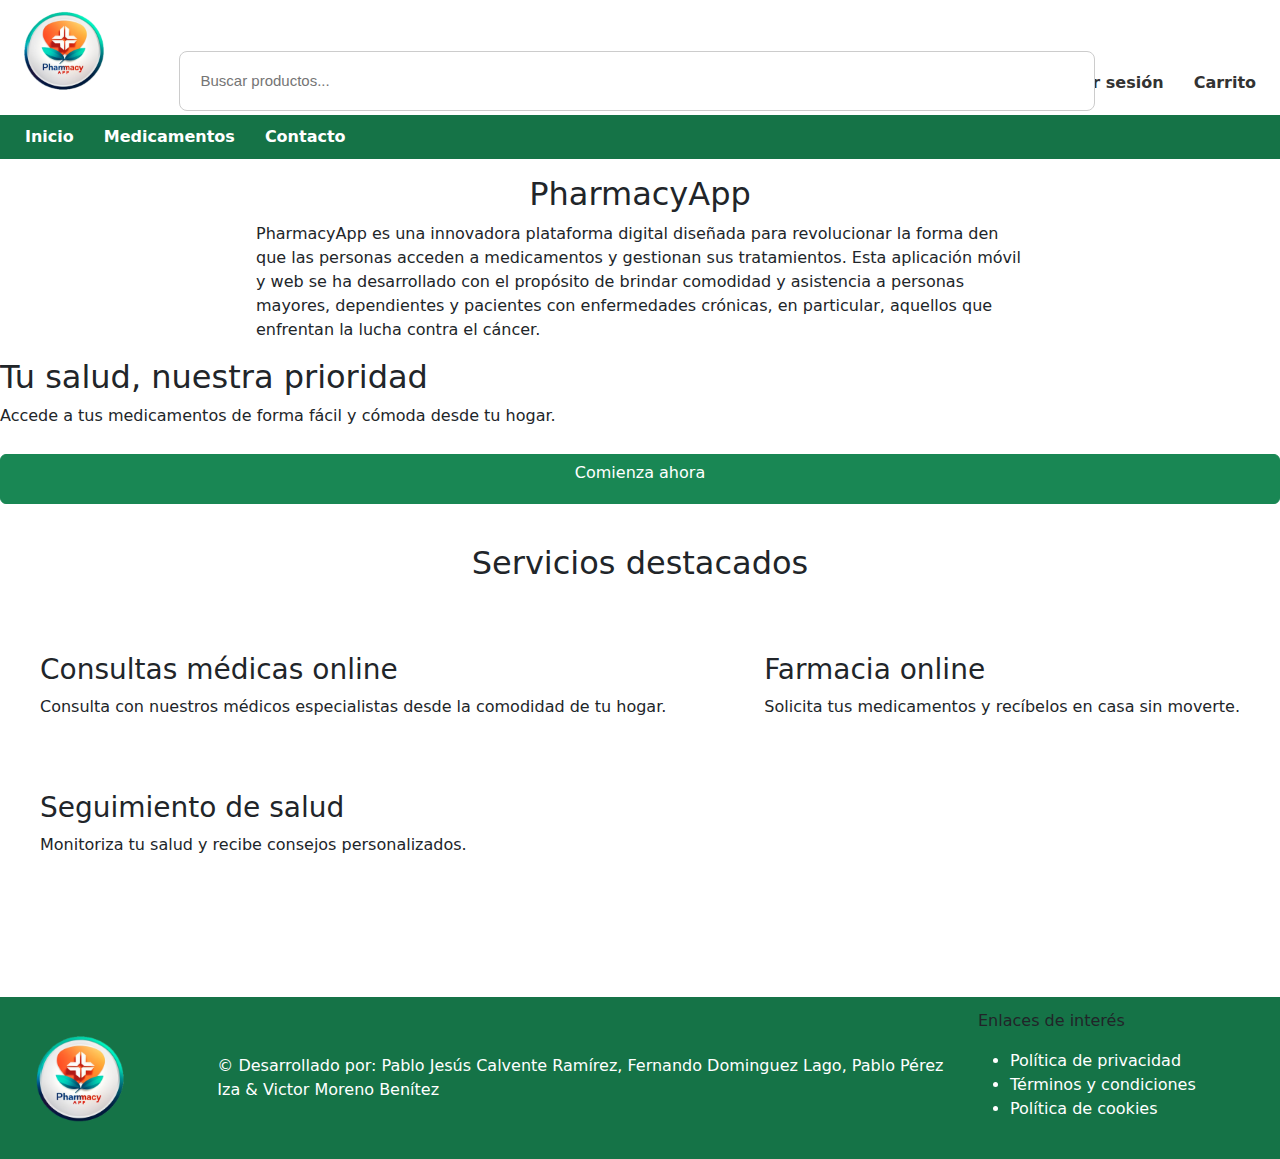
<file: index.html>
<!DOCTYPE html>
<html lang="es">

<head>
    <meta charset="UTF-8">
    <meta name="viewport" content="width=device-width, initial-scale=1.0">
    <title>PharmacyApp - La mejor farmacia a tu mano</title>
    <link rel="icon" href="img/favicon.png" type="image/x-icon"> <!-- favicon -->
    <script src="#"></script> <!-- Script de JavaScript -->
    <link rel="stylesheet" href="./CSS/estilo.css"> <!-- Hoja de estilos -->
    <link href="CSS/bootstrap.min.css" rel="stylesheet">
    <!-- Bootstrap -->
    <link rel="stylesheet" href="https://fontawesome.com/"> <!-- Font Awesome -->
</head>

<body>
    <header>
        <div class="header-top">
            <a href="./index.html" class="nav-logo"><img id="imagen-nav" src="img/logo_sin_fondo.png" alt="Logo"></a>
            <div class="container">
                <div class="buscador">
                    <input type="text" placeholder="Buscar productos...">
                </div>
                <div class="cuenta-carrito">
                    <a href="./login.html" class="cuenta"><i class="fas fa-user"></i> Iniciar sesión</a>
                    <a href="#" class="carrito"><i class="fas fa-shopping-cart"></i> Carrito</a>
                </div>
            </div>
        </div>
        <nav>
            <ul class="menu-verde">
                <li><a href="./index.html">Inicio</a></li>
                <li><a href="">Medicamentos</a></li>
                <li><a href="./contacto.html">Contacto</a></li>
            </ul>
        </nav>
    </header>
    <main>
        <!-- Sección de inicio -->
        <!-- <section id = "imagen-logo">
            <img src="img/logo.jpg" alt="Logo de PharmacyApp">
        </section> -->
        <section id="letras-index">
            <h2>PharmacyApp</h2>
            <p>PharmacyApp es una innovadora plataforma digital diseñada para revolucionar la forma den que las personas acceden a medicamentos y gestionan sus tratamientos. Esta aplicación móvil y web se ha desarrollado con el propósito de brindar comodidad y asistencia a personas mayores, dependientes y pacientes con enfermedades crónicas, en particular, aquellos que enfrentan la lucha contra el cáncer.</p>
        </section>
        <section>
            <div>
                <h2>Tu salud, nuestra prioridad</h2>
                <p>Accede a tus medicamentos de forma fácil y cómoda desde tu hogar.</p>
                <a href="login.html" class="btn btn-success">Comienza ahora</a>
            </div>
        </section>
        <section class="servicios">
            <h2>Servicios destacados</h2>
            <ul class="servicios-list">
                <li>
                    <i class="fas fa-user-md"></i>
                    <h3>Consultas médicas online</h3>
                    <p>Consulta con nuestros médicos especialistas desde la comodidad de tu hogar.</p>
                </li>
                <li>
                    <i class="fas fa-pills"></i>
                    <h3>Farmacia online</h3>
                    <p>Solicita tus medicamentos y recíbelos en casa sin moverte.</p>
                </li>
                <li>
                    <i class="fas fa-chart-line"></i>
                    <h3>Seguimiento de salud</h3>
                    <p>Monitoriza tu salud y recibe consejos personalizados.</p>
                </li>
            </ul>
        </section>

    </main>
    <footer>
        <div class="footer-container">
            <div class="row">
                <div class="col-lg-2">
                    <img src="img/logo_sin_fondo.png" alt="Logo" id="imagen-footer">
                </div>
                <div class="col-lg-7">
                    <p> &copy; Desarrollado por: Pablo Jesús Calvente Ramírez, Fernando Dominguez Lago, Pablo Pérez Iza
                        & Victor
                        Moreno Benítez</p>
                </div>
                <div class="col-lg-3">
                    <p>Enlaces de interés</p>
                    <ul>
                        <li class="footer-li"><a href="./politicaPrivacidad.html">Política de privacidad</a></li>
                        <li class="footer-li"><a href="./terminosCondiciones.html">Términos y condiciones</a></li>
                        <li class="footer-li"><a href="#">Política de cookies</a></li>
                    </ul>
                </div>
            </div>
    </footer>
    <script src="JS/bootstrap.bundle.min.js"></script> <!-- Bootstrap -->
</body>

</html>
</file>
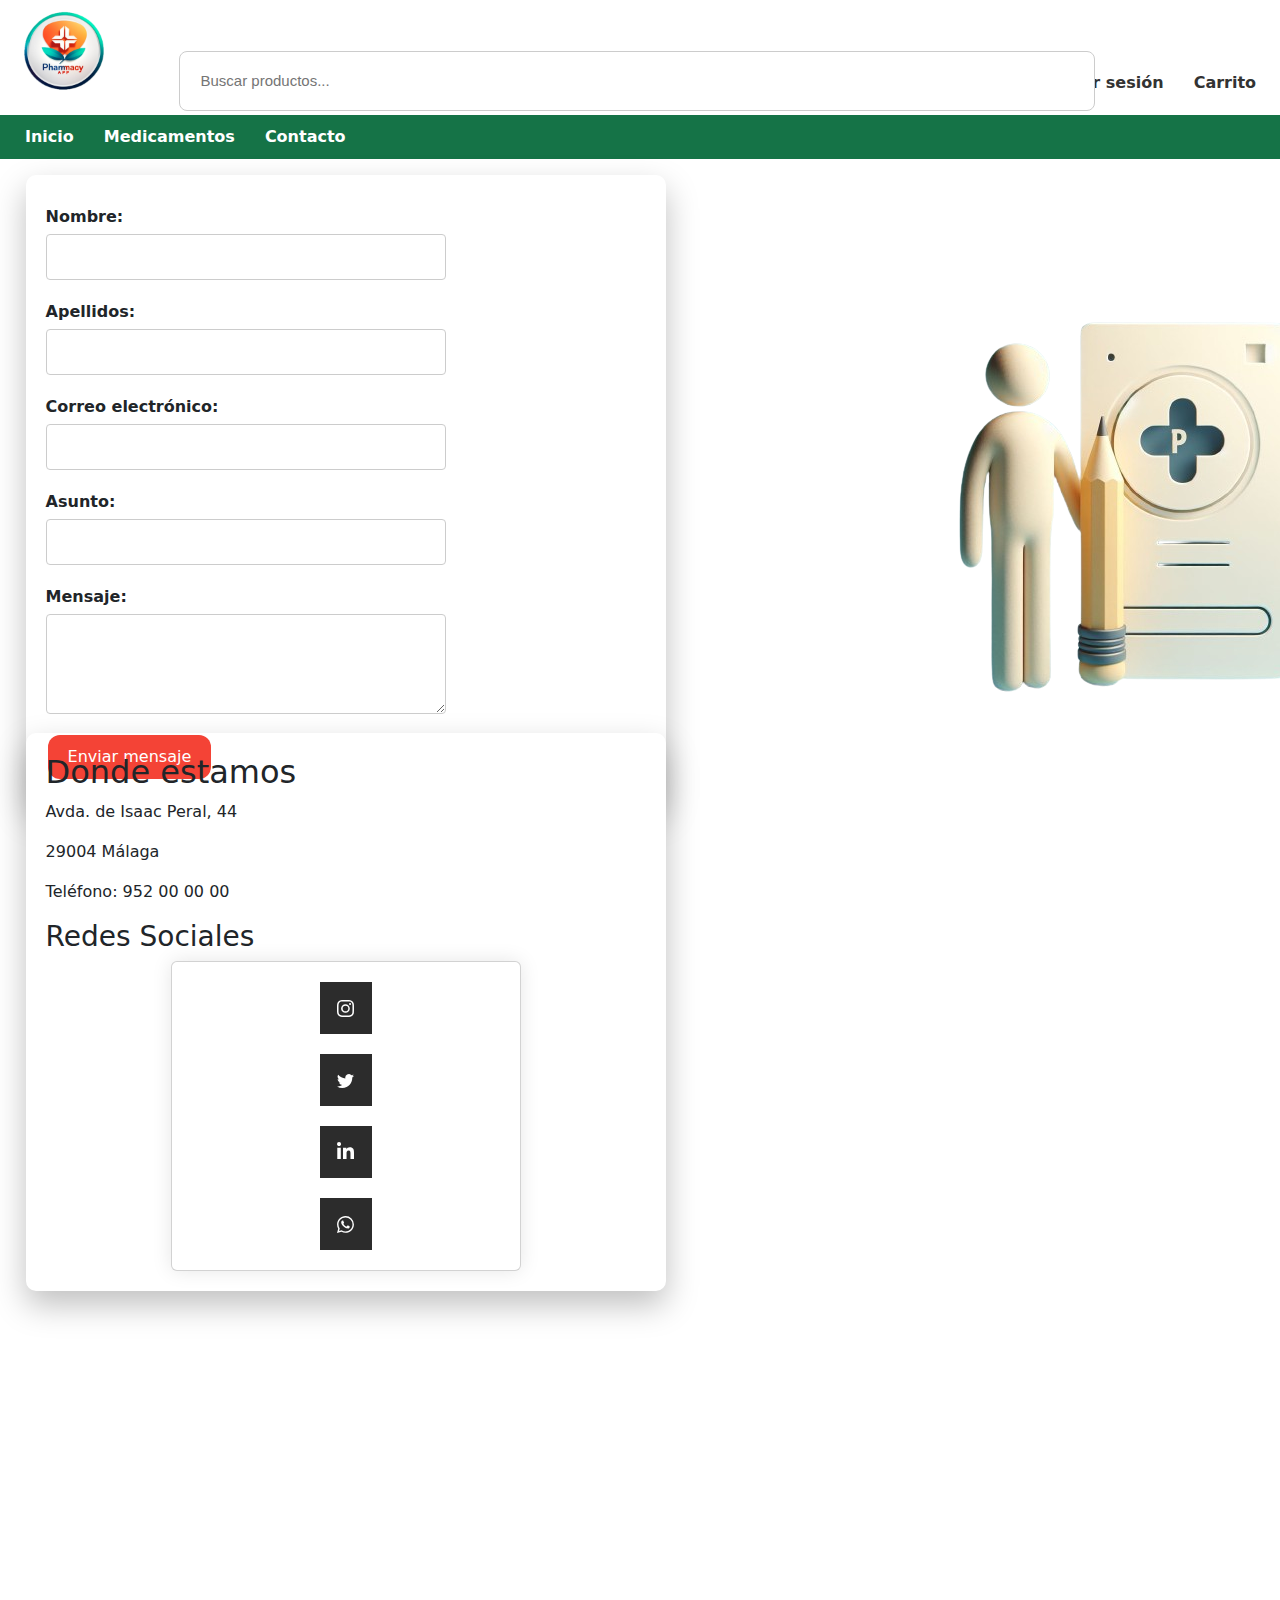
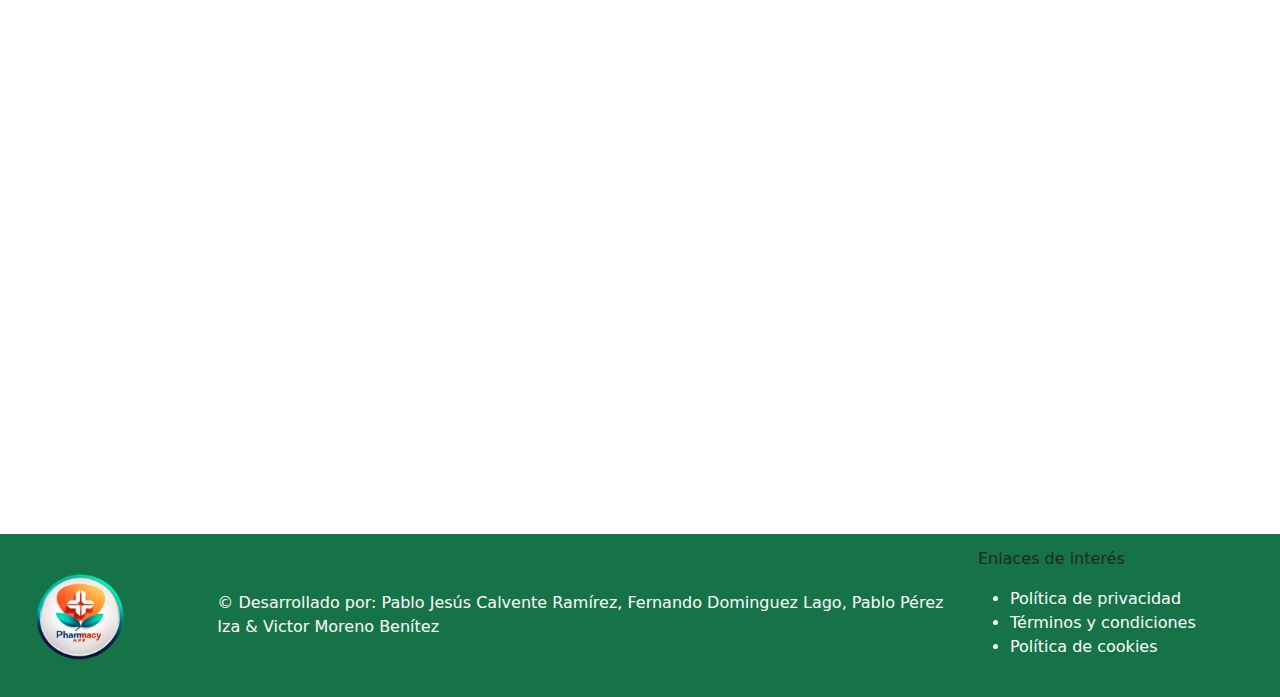
<file: contacto.html>
<!DOCTYPE html>
<html lang="es">

<head>
    <meta charset="UTF-8">
    <meta name="viewport" content="width=device-width, initial-scale=1.0">
    <title>PharmacyApp - Contacto</title>
    <link rel="icon" href="img/favicon.png" type="image/x-icon"> <!-- favicon -->
    <script src="#"></script> <!-- Script de JavaScript -->
    <link rel="stylesheet" href="./CSS/estilo.css"> <!-- Hoja de estilos -->
    <link href="CSS/bootstrap.min.css" rel="stylesheet">
    <!-- Bootstrap -->
</head>

<body>
    <header>
        <div class="header-top">
            <a href="./index.html" class="nav-logo"><img id="imagen-nav" src="img/logo_sin_fondo.png" alt="Logo"></a>
            <div class="container">
                <div class="buscador">
                    <input type="text" placeholder="Buscar productos...">
                </div>
                <div class="cuenta-carrito">
                    <a href="./login.html" class="cuenta"><i class="fas fa-user"></i> Iniciar sesión</a>
                    <a href="#" class="carrito"><i class="fas fa-shopping-cart"></i> Carrito</a>
                </div>
            </div>
        </div>
        <nav>
            <ul class="menu-verde">
                <li><a href="./index.html">Inicio</a></li>
                <li><a href="">Medicamentos</a></li>
                <li><a href="./contacto.html">Contacto</a></li>
            </ul>
        </nav>
    </header>
    <main>
        <!-- Sección de inicio -->
       <div class = "form-contact">
        <form>
            <div class="campo">
                <label for="nombre">Nombre:</label>
                <input type="text" id="nombre" name="nombre" required>
            </div>

            <div class="campo">
                <label for="apellidos">Apellidos:</label>
                <input type="text" id="apellidos" name="apellidos" required>
            </div>

            <div class="campo">
                <label for="correo">Correo electrónico:</label>
                <input type="email" id="correo" name="correo" required>
            </div>

            <div class="campo">
                <label for="asunto">Asunto:</label>
                <input type="text" id="asunto" name="asunto" required>
            </div>

            <div class="campo">
                <label for="mensaje">Mensaje:</label>
                <textarea id="mensaje" name="mensaje" rows="5" required></textarea>
            </div>

            <button type="submit">Enviar mensaje</button>
        </form>
        </form>
       </div>
       <div class="imagen-Form">
        <img src="img/MunecoForm.png" alt="Muñeco Formulario">
       </div>
       <div class="donde-estamos">
        <h2>Donde estamos</h2>
        <p>Avda. de Isaac Peral, 44</p>
        <p>29004 Málaga</p>
        <p>Teléfono: 952 00 00 00</p>
        <h3>Redes Sociales</h3>
        <div class="card">
            <a href="#" class="socialContainer containerOne">
              <svg class="socialSvg instagramSvg" viewBox="0 0 16 16"> <path d="M8 0C5.829 0 5.556.01 4.703.048 3.85.088 3.269.222 2.76.42a3.917 3.917 0 0 0-1.417.923A3.927 3.927 0 0 0 .42 2.76C.222 3.268.087 3.85.048 4.7.01 5.555 0 5.827 0 8.001c0 2.172.01 2.444.048 3.297.04.852.174 1.433.372 1.942.205.526.478.972.923 1.417.444.445.89.719 1.416.923.51.198 1.09.333 1.942.372C5.555 15.99 5.827 16 8 16s2.444-.01 3.298-.048c.851-.04 1.434-.174 1.943-.372a3.916 3.916 0 0 0 1.416-.923c.445-.445.718-.891.923-1.417.197-.509.332-1.09.372-1.942C15.99 10.445 16 10.173 16 8s-.01-2.445-.048-3.299c-.04-.851-.175-1.433-.372-1.941a3.926 3.926 0 0 0-.923-1.417A3.911 3.911 0 0 0 13.24.42c-.51-.198-1.092-.333-1.943-.372C10.443.01 10.172 0 7.998 0h.003zm-.717 1.442h.718c2.136 0 2.389.007 3.232.046.78.035 1.204.166 1.486.275.373.145.64.319.92.599.28.28.453.546.598.92.11.281.24.705.275 1.485.039.843.047 1.096.047 3.231s-.008 2.389-.047 3.232c-.035.78-.166 1.203-.275 1.485a2.47 2.47 0 0 1-.599.919c-.28.28-.546.453-.92.598-.28.11-.704.24-1.485.276-.843.038-1.096.047-3.232.047s-2.39-.009-3.233-.047c-.78-.036-1.203-.166-1.485-.276a2.478 2.478 0 0 1-.92-.598 2.48 2.48 0 0 1-.6-.92c-.109-.281-.24-.705-.275-1.485-.038-.843-.046-1.096-.046-3.233 0-2.136.008-2.388.046-3.231.036-.78.166-1.204.276-1.486.145-.373.319-.64.599-.92.28-.28.546-.453.92-.598.282-.11.705-.24 1.485-.276.738-.034 1.024-.044 2.515-.045v.002zm4.988 1.328a.96.96 0 1 0 0 1.92.96.96 0 0 0 0-1.92zm-4.27 1.122a4.109 4.109 0 1 0 0 8.217 4.109 4.109 0 0 0 0-8.217zm0 1.441a2.667 2.667 0 1 1 0 5.334 2.667 2.667 0 0 1 0-5.334z"></path> </svg>
            </a>
            
            <a href="#" class="socialContainer containerTwo">
              <svg class="socialSvg twitterSvg" viewBox="0 0 16 16"> <path d="M5.026 15c6.038 0 9.341-5.003 9.341-9.334 0-.14 0-.282-.006-.422A6.685 6.685 0 0 0 16 3.542a6.658 6.658 0 0 1-1.889.518 3.301 3.301 0 0 0 1.447-1.817 6.533 6.533 0 0 1-2.087.793A3.286 3.286 0 0 0 7.875 6.03a9.325 9.325 0 0 1-6.767-3.429 3.289 3.289 0 0 0 1.018 4.382A3.323 3.323 0 0 1 .64 6.575v.045a3.288 3.288 0 0 0 2.632 3.218 3.203 3.203 0 0 1-.865.115 3.23 3.23 0 0 1-.614-.057 3.283 3.283 0 0 0 3.067 2.277A6.588 6.588 0 0 1 .78 13.58a6.32 6.32 0 0 1-.78-.045A9.344 9.344 0 0 0 5.026 15z"></path> </svg>              </a>
              
            <a href="#" class="socialContainer containerThree">
              <svg class="socialSvg linkdinSvg" viewBox="0 0 448 512"><path d="M100.28 448H7.4V148.9h92.88zM53.79 108.1C24.09 108.1 0 83.5 0 53.8a53.79 53.79 0 0 1 107.58 0c0 29.7-24.1 54.3-53.79 54.3zM447.9 448h-92.68V302.4c0-34.7-.7-79.2-48.29-79.2-48.29 0-55.69 37.7-55.69 76.7V448h-92.78V148.9h89.08v40.8h1.3c12.4-23.5 42.69-48.3 87.88-48.3 94 0 111.28 61.9 111.28 142.3V448z"></path></svg>
            </a>
            
            <a href="#" class="socialContainer containerFour">
              <svg class="socialSvg whatsappSvg" viewBox="0 0 16 16"> <path d="M13.601 2.326A7.854 7.854 0 0 0 7.994 0C3.627 0 .068 3.558.064 7.926c0 1.399.366 2.76 1.057 3.965L0 16l4.204-1.102a7.933 7.933 0 0 0 3.79.965h.004c4.368 0 7.926-3.558 7.93-7.93A7.898 7.898 0 0 0 13.6 2.326zM7.994 14.521a6.573 6.573 0 0 1-3.356-.92l-.24-.144-2.494.654.666-2.433-.156-.251a6.56 6.56 0 0 1-1.007-3.505c0-3.626 2.957-6.584 6.591-6.584a6.56 6.56 0 0 1 4.66 1.931 6.557 6.557 0 0 1 1.928 4.66c-.004 3.639-2.961 6.592-6.592 6.592zm3.615-4.934c-.197-.099-1.17-.578-1.353-.646-.182-.065-.315-.099-.445.099-.133.197-.513.646-.627.775-.114.133-.232.148-.43.05-.197-.1-.836-.308-1.592-.985-.59-.525-.985-1.175-1.103-1.372-.114-.198-.011-.304.088-.403.087-.088.197-.232.296-.346.1-.114.133-.198.198-.33.065-.134.034-.248-.015-.347-.05-.099-.445-1.076-.612-1.47-.16-.389-.323-.335-.445-.34-.114-.007-.247-.007-.38-.007a.729.729 0 0 0-.529.247c-.182.198-.691.677-.691 1.654 0 .977.71 1.916.81 2.049.098.133 1.394 2.132 3.383 2.992.47.205.84.326 1.129.418.475.152.904.129 1.246.08.38-.058 1.171-.48 1.338-.943.164-.464.164-.86.114-.943-.049-.084-.182-.133-.38-.232z"></path> </svg>
            </a>
          </div>
       </div>
       <div class="mapa">
        <!-- Aqui ira un mapa con la API de GOOGLE -->
        <iframe src="https://www.google.com/maps/embed?pb=!1m18!1m12!1m3!1d3199.2994833749967!2d-4.462811723707316!3d36.69134067382762!2m3!1f0!2f0!3f0!3m2!1i1024!2i768!4f13.1!3m3!1m2!1s0xd72f9c45623d2c3%3A0x7a634bd28c0cf953!2sMEDAC%20Nova%20Centro%20Tecnol%C3%B3gico%20de%20FP!5e0!3m2!1ses!2ses!4v1714492292802!5m2!1ses!2ses" width="600" height="450" style="border:0;" allowfullscreen="" loading="lazy" referrerpolicy="no-referrer-when-downgrade"></iframe>
       </div>
    </main>
    <footer>
        <div class="footer-container">
            <div class="row">
                <div class="col-lg-2">
                    <img src="img/logo_sin_fondo.png" alt="Logo" id="imagen-footer">
                </div>
                <div class="col-lg-7">
                    <p> &copy; Desarrollado por: Pablo Jesús Calvente Ramírez, Fernando Dominguez Lago, Pablo Pérez Iza
                        & Victor
                        Moreno Benítez</p>
                </div>
                <div class="col-lg-3">
                    <p>Enlaces de interés</p>
                    <ul>
                        <li class="footer-li"><a href="./politicaPrivacidad.html">Política de privacidad</a></li>
                        <li class="footer-li"><a href="./terminosCondiciones.html">Términos y condiciones</a></li>
                        <li class="footer-li"><a href="#">Política de cookies</a></li>
                    </ul>
                </div>
            </div>
    </footer>
    <script src="JS/bootstrap.bundle.min.js"></script> <!-- Bootstrap -->
</body>

</html>
</file>
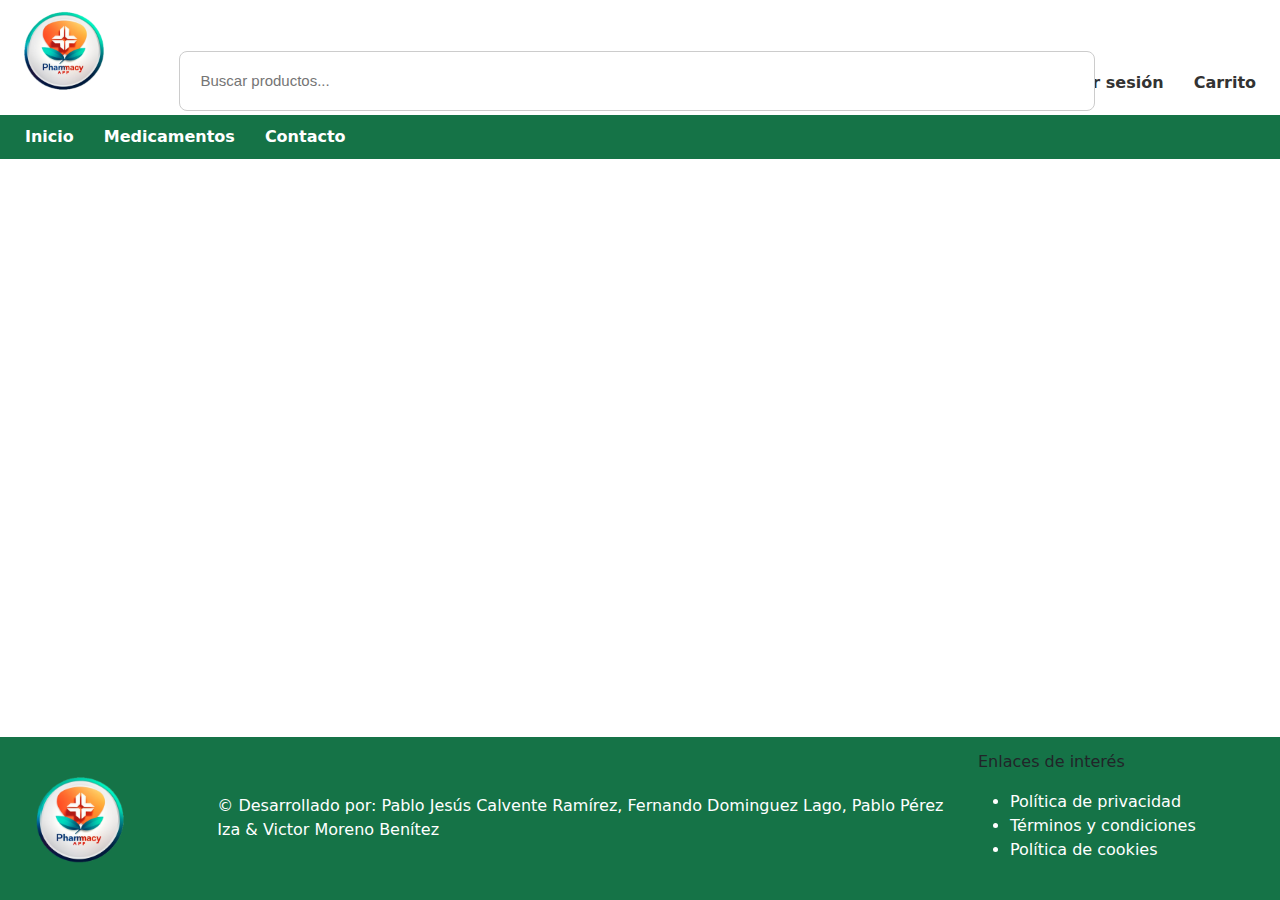
<file: esqueleto.html>
<!DOCTYPE html>
<html lang="es">

<head>
    <meta charset="UTF-8">
    <meta name="viewport" content="width=device-width, initial-scale=1.0">
    <title>PharmacyApp - Esqueleto</title>
    <link rel="icon" href="img/favicon.png" type="image/x-icon"> <!-- favicon -->
    <script src="#"></script> <!-- Script de JavaScript -->
    <link rel="stylesheet" href="./CSS/estilo.css"> <!-- Hoja de estilos -->
    <link href="CSS/bootstrap.min.css" rel="stylesheet">
    <!-- Bootstrap -->
</head>

<body>
    <header>
        <div class="header-top">
            <a href="./index.php" class="nav-logo"><img id="imagen-nav" src="img/logo_sin_fondo.png" alt="Logo"></a>
            <div class="container">
                <div class="buscador">
                    <input type="text" placeholder="Buscar productos...">
                </div>
                <div class="cuenta-carrito">
                    <a href="./login.php" class="cuenta"><i class="fas fa-user"></i> Iniciar sesión</a>
                    <a href="./carrito.php" class="carrito"><i class="fas fa-shopping-cart"></i> Carrito</a>
                </div>
            </div>
        </div>
        <nav>
            <ul class="menu-verde">
                <li><a href="./index.php">Inicio</a></li>
                <li><a href="">Medicamentos</a></li>
                <li><a href="./contacto.php">Contacto</a></li>
            </ul>
        </nav>
    </header>
    <main>
        <!-- Sección de inicio -->
        <section>
        </section>
        <section>
        </section>
    </main>
    <footer>
        <div class="footer-container">
            <div class="row">
                <div class="col-lg-2">
                    <img src="img/logo_sin_fondo.png" alt="Logo" id="imagen-footer">
                </div>
                <div class="col-lg-7">
                    <p> &copy; Desarrollado por: Pablo Jesús Calvente Ramírez, Fernando Dominguez Lago, Pablo Pérez Iza
                        & Victor
                        Moreno Benítez</p>
                </div>
                <div class="col-lg-3">
                    <p>Enlaces de interés</p>
                    <ul>
                        <li class="footer-li"><a href="./politicaPrivacidad.php">Política de privacidad</a></li>
                        <li class="footer-li"><a href="./terminosCondiciones.php">Términos y condiciones</a></li>
                        <li class="footer-li"><a href="./cookies.php">Política de cookies</a></li>
                    </ul>
                </div>
            </div>
    </footer>
    <script src="JS/bootstrap.bundle.min.js"></script> <!-- Bootstrap -->
</body>

</html>
</file>
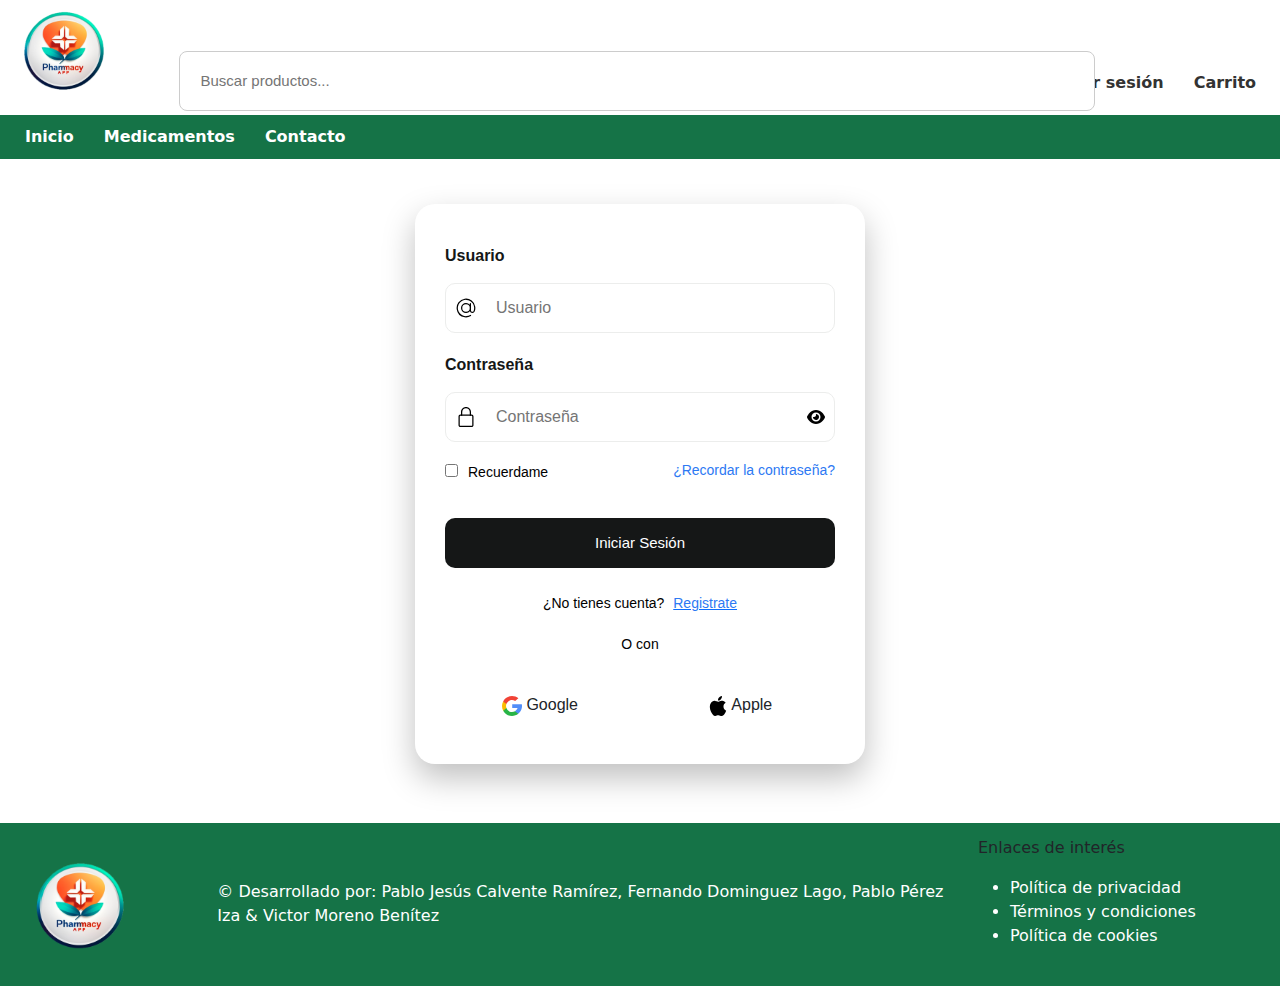
<file: login.html>
<!DOCTYPE html>
<html lang="es">

<head>
    <meta charset="UTF-8">
    <meta name="viewport" content="width=device-width, initial-scale=1.0">
    <title>PharmacyApp - Login</title>
    <link rel="icon" href="img/favicon.png" type="image/x-icon"> <!-- favicon -->
    <script src="./JS/login.js" defer></script> <!-- Script de JavaScript -->
    <link rel="stylesheet" href="./CSS/estilo.css"> <!-- Hoja de estilos -->
    <link href="CSS/bootstrap.min.css" rel="stylesheet">
    <!-- Bootstrap -->
</head>

<body>
    <header>
        <div class="header-top">
            <a href="./index.html" class="nav-logo"><img id="imagen-nav" src="img/logo_sin_fondo.png" alt="Logo"></a>
            <div class="container">
                <div class="buscador">
                    <input type="text" placeholder="Buscar productos...">
                </div>
                <div class="cuenta-carrito">
                    <a href="./login.html" class="cuenta"><i class="fas fa-user"></i> Iniciar sesión</a>
                    <a href="#" class="carrito"><i class="fas fa-shopping-cart"></i> Carrito</a>
                </div>
            </div>
        </div>
        <nav>
            <ul class="menu-verde">
                <li><a href="./index.html">Inicio</a></li>
                <li><a href="">Medicamentos</a></li>
                <li><a href="./contacto.html">Contacto</a></li>
            </ul>
        </nav>
    </header>
    <main>
        <!-- Sección de inicio -->
        <section>
            <div id = "contenedor-login">
                <div id = "login">
                    <form class="form" method ="post">
                        <div class="flex-column">
                          <label>Usuario </label></div>
                          <div class="inputForm">
                            <svg height="20" viewBox="0 0 32 32" width="20" xmlns="http://www.w3.org/2000/svg"><g id="Layer_3" data-name="Layer 3"><path d="m30.853 13.87a15 15 0 0 0 -29.729 4.082 15.1 15.1 0 0 0 12.876 12.918 15.6 15.6 0 0 0 2.016.13 14.85 14.85 0 0 0 7.715-2.145 1 1 0 1 0 -1.031-1.711 13.007 13.007 0 1 1 5.458-6.529 2.149 2.149 0 0 1 -4.158-.759v-10.856a1 1 0 0 0 -2 0v1.726a8 8 0 1 0 .2 10.325 4.135 4.135 0 0 0 7.83.274 15.2 15.2 0 0 0 .823-7.455zm-14.853 8.13a6 6 0 1 1 6-6 6.006 6.006 0 0 1 -6 6z"></path></g></svg>
                            <input type="text" name = "usuario" class="input" placeholder="Usuario">
                          </div>
                        
                        <div class="flex-column">
                          <label>Contraseña </label></div>
                          <div class="inputForm">
                            <svg height="20" viewBox="-64 0 512 512" width="20" xmlns="http://www.w3.org/2000/svg"><path d="m336 512h-288c-26.453125 0-48-21.523438-48-48v-224c0-26.476562 21.546875-48 48-48h288c26.453125 0 48 21.523438 48 48v224c0 26.476562-21.546875 48-48 48zm-288-288c-8.8125 0-16 7.167969-16 16v224c0 8.832031 7.1875 16 16 16h288c8.8125 0 16-7.167969 16-16v-224c0-8.832031-7.1875-16-16-16zm0 0"></path><path d="m304 224c-8.832031 0-16-7.167969-16-16v-80c0-52.929688-43.070312-96-96-96s-96 43.070312-96 96v80c0 8.832031-7.167969 16-16 16s-16-7.167969-16-16v-80c0-70.59375 57.40625-128 128-128s128 57.40625 128 128v80c0 8.832031-7.167969 16-16 16zm0 0"></path></svg>        
                            <input type="password" name = "contrasena" class="input" placeholder="Contraseña">
                            <svg viewBox="0 0 576 512" height="1em" xmlns="http://www.w3.org/2000/svg"><path d="M288 32c-80.8 0-145.5 36.8-192.6 80.6C48.6 156 17.3 208 2.5 243.7c-3.3 7.9-3.3 16.7 0 24.6C17.3 304 48.6 356 95.4 399.4C142.5 443.2 207.2 480 288 480s145.5-36.8 192.6-80.6c46.8-43.5 78.1-95.4 93-131.1c3.3-7.9 3.3-16.7 0-24.6c-14.9-35.7-46.2-87.7-93-131.1C433.5 68.8 368.8 32 288 32zM144 256a144 144 0 1 1 288 0 144 144 0 1 1 -288 0zm144-64c0 35.3-28.7 64-64 64c-7.1 0-13.9-1.2-20.3-3.3c-5.5-1.8-11.9 1.6-11.7 7.4c.3 6.9 1.3 13.8 3.2 20.7c13.7 51.2 66.4 81.6 117.6 67.9s81.6-66.4 67.9-117.6c-11.1-41.5-47.8-69.4-88.6-71.1c-5.8-.2-9.2 6.1-7.4 11.7c2.1 6.4 3.3 13.2 3.3 20.3z"></path></svg>
                          </div>
                        
                        <div class="flex-row">
                          <div class="flex-row">
                            <input type="checkbox">
                            <label>Recuerdame </label>
                          </div>
                          <span class="span">¿Recordar la contraseña?</span>
                        </div>
                        <button class="button-submit" id = "boton">Iniciar Sesión</button>
                        <p class="p">¿No tienes cuenta? <a href="./registro.html"><span class="span">Registrate</span></a>
                    
                        </p><p class="p line">O con</p>
                    
                        <div class="flex-row">
                          <button class="btn google">
                            <svg version="1.1" width="20" id="Layer_1" xmlns="http://www.w3.org/2000/svg" xmlns:xlink="http://www.w3.org/1999/xlink" x="0px" y="0px" viewBox="0 0 512 512" style="enable-background:new 0 0 512 512;" xml:space="preserve">
                    <path style="fill:#FBBB00;" d="M113.47,309.408L95.648,375.94l-65.139,1.378C11.042,341.211,0,299.9,0,256
                        c0-42.451,10.324-82.483,28.624-117.732h0.014l57.992,10.632l25.404,57.644c-5.317,15.501-8.215,32.141-8.215,49.456
                        C103.821,274.792,107.225,292.797,113.47,309.408z"></path>
                    <path style="fill:#518EF8;" d="M507.527,208.176C510.467,223.662,512,239.655,512,256c0,18.328-1.927,36.206-5.598,53.451
                        c-12.462,58.683-45.025,109.925-90.134,146.187l-0.014-0.014l-73.044-3.727l-10.338-64.535
                        c29.932-17.554,53.324-45.025,65.646-77.911h-136.89V208.176h138.887L507.527,208.176L507.527,208.176z"></path>
                    <path style="fill:#28B446;" d="M416.253,455.624l0.014,0.014C372.396,490.901,316.666,512,256,512
                        c-97.491,0-182.252-54.491-225.491-134.681l82.961-67.91c21.619,57.698,77.278,98.771,142.53,98.771
                        c28.047,0,54.323-7.582,76.87-20.818L416.253,455.624z"></path>
                    <path style="fill:#F14336;" d="M419.404,58.936l-82.933,67.896c-23.335-14.586-50.919-23.012-80.471-23.012
                        c-66.729,0-123.429,42.957-143.965,102.724l-83.397-68.276h-0.014C71.23,56.123,157.06,0,256,0
                        C318.115,0,375.068,22.126,419.404,58.936z"></path>
                    
                    </svg>
                       
                            Google 
                            
                          </button><button class="btn apple">
                    <svg version="1.1" height="20" width="20" id="Capa_1" xmlns="http://www.w3.org/2000/svg" xmlns:xlink="http://www.w3.org/1999/xlink" x="0px" y="0px" viewBox="0 0 22.773 22.773" style="enable-background:new 0 0 22.773 22.773;" xml:space="preserve"> <g> <g> <path d="M15.769,0c0.053,0,0.106,0,0.162,0c0.13,1.606-0.483,2.806-1.228,3.675c-0.731,0.863-1.732,1.7-3.351,1.573 c-0.108-1.583,0.506-2.694,1.25-3.561C13.292,0.879,14.557,0.16,15.769,0z"></path> <path d="M20.67,16.716c0,0.016,0,0.03,0,0.045c-0.455,1.378-1.104,2.559-1.896,3.655c-0.723,0.995-1.609,2.334-3.191,2.334 c-1.367,0-2.275-0.879-3.676-0.903c-1.482-0.024-2.297,0.735-3.652,0.926c-0.155,0-0.31,0-0.462,0 c-0.995-0.144-1.798-0.932-2.383-1.642c-1.725-2.098-3.058-4.808-3.306-8.276c0-0.34,0-0.679,0-1.019 c0.105-2.482,1.311-4.5,2.914-5.478c0.846-0.52,2.009-0.963,3.304-0.765c0.555,0.086,1.122,0.276,1.619,0.464 c0.471,0.181,1.06,0.502,1.618,0.485c0.378-0.011,0.754-0.208,1.135-0.347c1.116-0.403,2.21-0.865,3.652-0.648 c1.733,0.262,2.963,1.032,3.723,2.22c-1.466,0.933-2.625,2.339-2.427,4.74C17.818,14.688,19.086,15.964,20.67,16.716z"></path> </g></g></svg>
                    
                            Apple 
                            
                    </button></div></form>
                </div>
            </div>
        </section>
    </main>
    <footer>
        <div class="footer-container">
            <div class="row">
                <div class="col-lg-2">
                    <img src="img/logo_sin_fondo.png" alt="Logo" id="imagen-footer">
                </div>
                <div class="col-lg-7">
                    <p> &copy; Desarrollado por: Pablo Jesús Calvente Ramírez, Fernando Dominguez Lago, Pablo Pérez Iza
                        & Victor
                        Moreno Benítez</p>
                </div>
                <div class="col-lg-3">
                    <p>Enlaces de interés</p>
                    <ul>
                        <li class="footer-li"><a href="./politicaPrivacidad.html">Política de privacidad</a></li>
                        <li class="footer-li"><a href="./terminosCondiciones.html">Términos y condiciones</a></li>
                        <li class="footer-li"><a href="#">Política de cookies</a></li>
                    </ul>
                </div>
            </div>
    </footer>
    <script src="JS/bootstrap.bundle.min.js"></script> <!-- Bootstrap -->
</body>

</html>
</file>
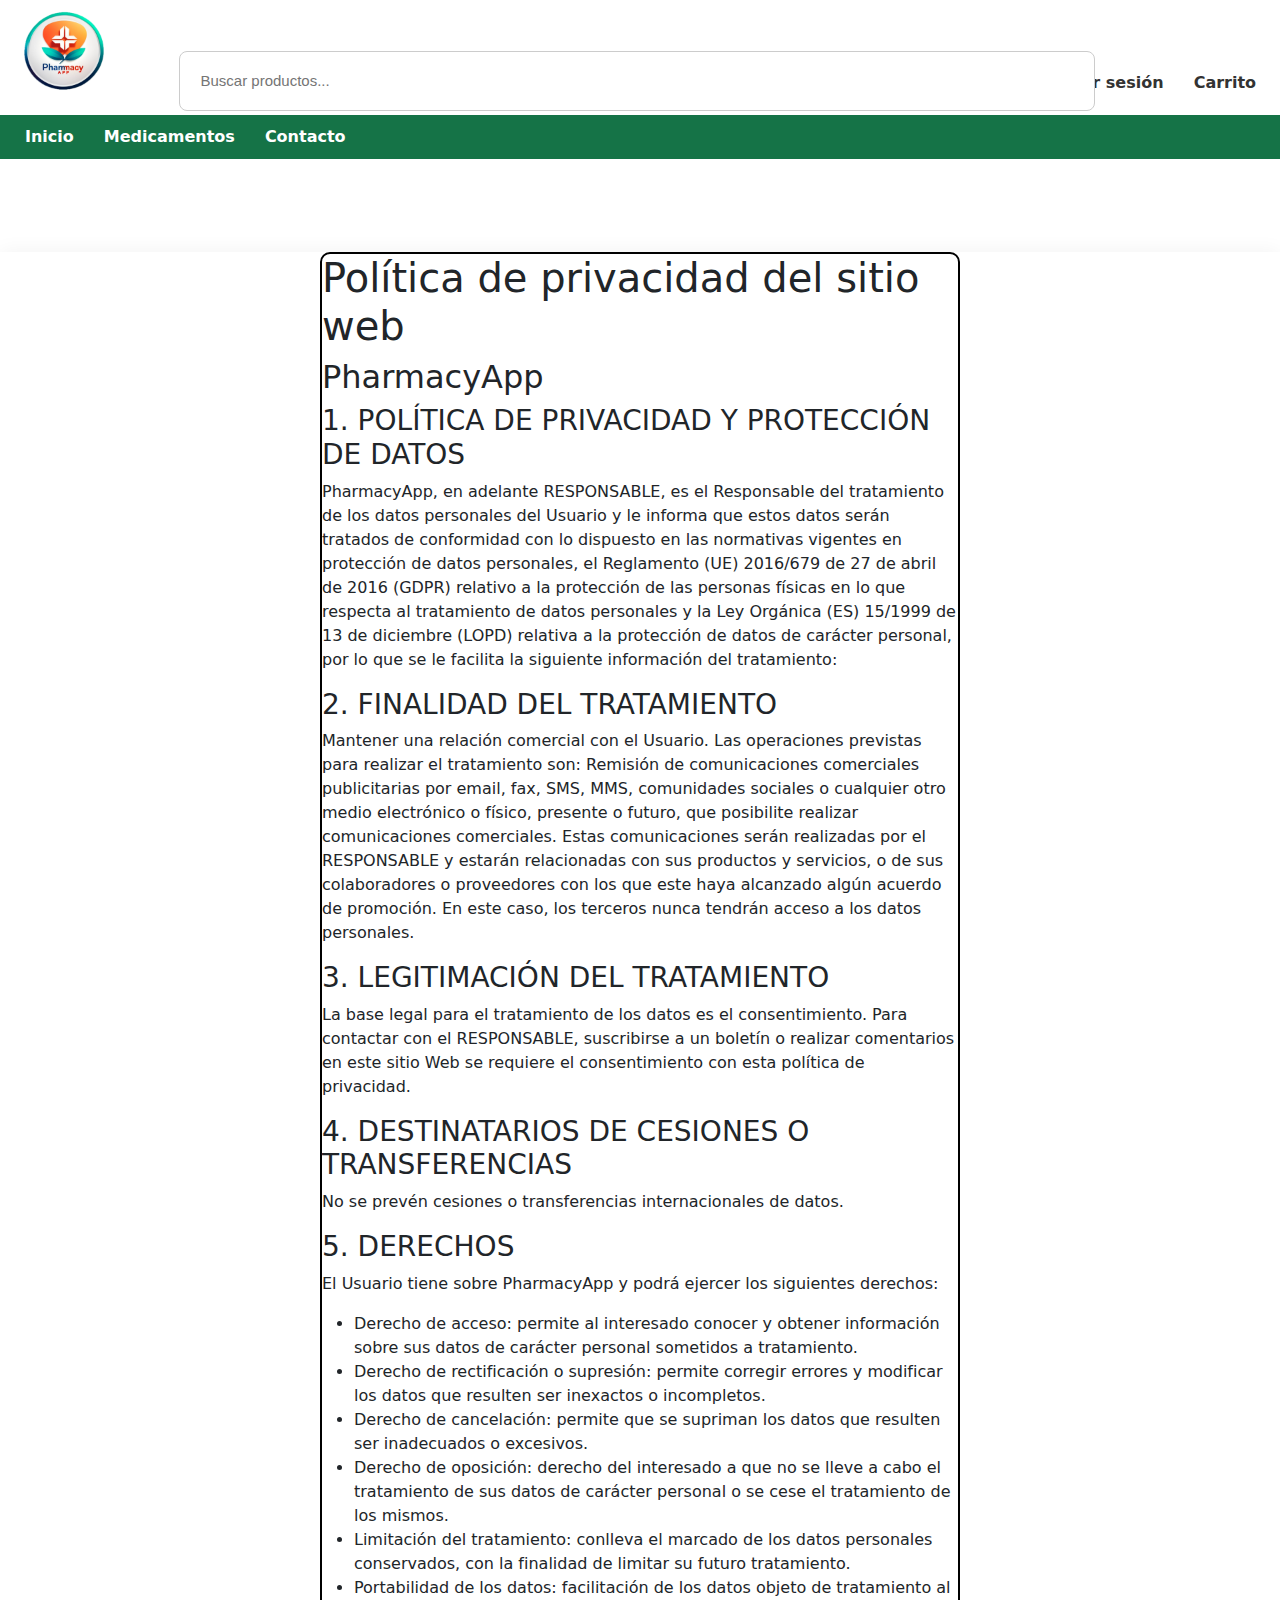
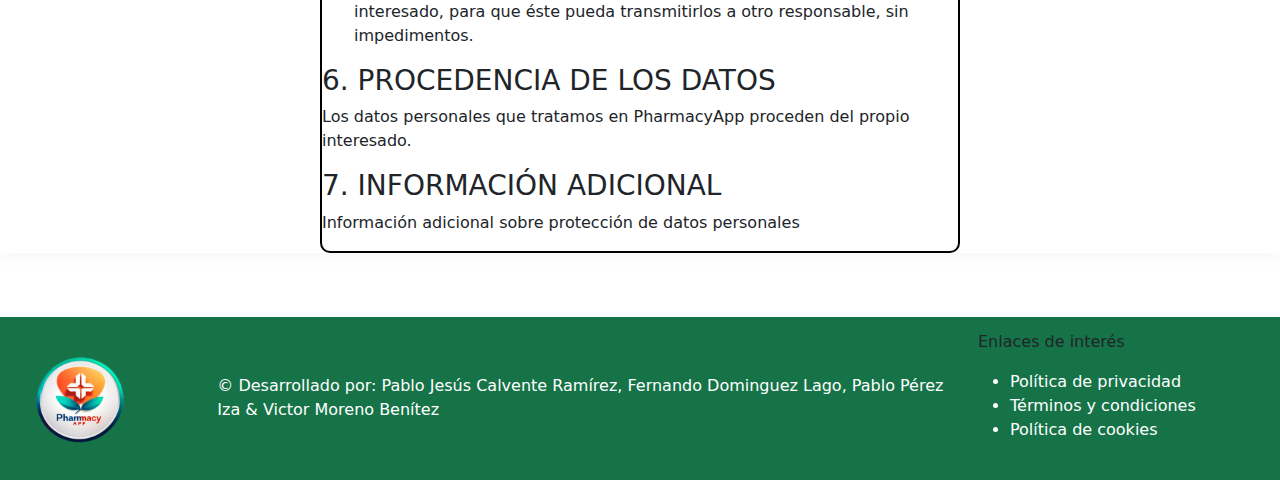
<file: politicaPrivacidad.html>
<!DOCTYPE html>
<html lang="es">

<head>
    <meta charset="UTF-8">
    <meta name="viewport" content="width=device-width, initial-scale=1.0">
    <title>PharmacyApp - Politica de privacidad</title>
    <link rel="icon" href="img/favicon.png" type="image/x-icon"> <!-- favicon -->
    <script src="#"></script> <!-- Script de JavaScript -->
    <link rel="stylesheet" href="./CSS/estilo.css"> <!-- Hoja de estilos -->
    <link href="CSS/bootstrap.min.css" rel="stylesheet">
    <!-- Bootstrap -->
</head>

<body>
    <header>
        <div class="header-top">
            <a href="./index.html" class="nav-logo"><img id="imagen-nav" src="img/logo_sin_fondo.png" alt="Logo"></a>
            <div class="container">
                <div class="buscador">
                    <input type="text" placeholder="Buscar productos...">
                </div>
                <div class="cuenta-carrito">
                    <a href="./login.html" class="cuenta"><i class="fas fa-user"></i> Iniciar sesión</a>
                    <a href="#" class="carrito"><i class="fas fa-shopping-cart"></i> Carrito</a>
                </div>
            </div>
        </div>
        <nav>
            <ul class="menu-verde">
                <li><a href="./index.html">Inicio</a></li>
                <li><a href="">Medicamentos</a></li>
                <li><a href="./contacto.html">Contacto</a></li>
            </ul>
        </nav>
    </header>
    <main>
        <!-- Sección de inicio -->
        <div class ="politica-inicio">
            <div class="politica">
                <section>
                    <h1>Política de privacidad del sitio web</h1>
                    <h2>PharmacyApp</h2>
                </section>
                <section>
                    <h3>1. POLÍTICA DE PRIVACIDAD Y PROTECCIÓN DE DATOS</h3>
                    <p>
                        PharmacyApp, en adelante RESPONSABLE, es el Responsable del tratamiento de los datos personales del
                        Usuario y le informa que estos datos serán tratados de conformidad con lo dispuesto en las normativas
                        vigentes en protección de datos personales, el Reglamento (UE) 2016/679 de 27 de abril de 2016 (GDPR) relativo
                        a la protección de las personas físicas en lo que respecta al tratamiento de datos personales y la Ley Orgánica
                        (ES) 15/1999 de 13 de diciembre (LOPD) relativa a la protección de datos de carácter personal, por lo que se le
                        facilita la siguiente información del tratamiento:
                    </p>
                </section>
                <section>
                    <h3>2. FINALIDAD DEL TRATAMIENTO</h3>
                    <p>
                        Mantener una relación comercial con el Usuario. Las operaciones previstas para realizar el tratamiento son:
                        Remisión de comunicaciones comerciales publicitarias por email, fax, SMS, MMS, comunidades sociales o
                        cualquier otro medio electrónico o físico, presente o futuro, que posibilite realizar comunicaciones
                        comerciales. Estas comunicaciones serán realizadas por el RESPONSABLE y estarán relacionadas con sus
                        productos y servicios, o de sus colaboradores o proveedores con los que este haya alcanzado algún acuerdo
                        de promoción. En este caso, los terceros nunca tendrán acceso a los datos personales.
                    </p>
                </section>
                <section>
                    <h3>3. LEGITIMACIÓN DEL TRATAMIENTO</h3>
                    <p>
                        La base legal para el tratamiento de los datos es el consentimiento. Para contactar con el RESPONSABLE, suscribirse
                        a un boletín o realizar comentarios en este sitio Web se requiere el consentimiento con esta política de privacidad.
                    </p>
                </section>
                <section>
                    <h3>4. DESTINATARIOS DE CESIONES O TRANSFERENCIAS</h3>
                    <p>
                        No se prevén cesiones o transferencias internacionales de datos.
                    </p>
                </section>
                <section>
                    <h3>5. DERECHOS</h3>
                    <p>
                        El Usuario tiene sobre PharmacyApp y podrá ejercer los siguientes derechos:
                    </p>
                    <ul>
                        <li>Derecho de acceso: permite al interesado conocer y obtener información sobre sus datos de carácter personal
                            sometidos a tratamiento.</li>
                        <li>Derecho de rectificación o supresión: permite corregir errores y modificar los datos que resulten ser inexactos
                            o incompletos.</li>
                        <li>Derecho de cancelación: permite que se supriman los datos que resulten ser inadecuados o excesivos.</li>
                        <li>Derecho de oposición: derecho del interesado a que no se lleve a cabo el tratamiento de sus datos de carácter
                            personal o se cese el tratamiento de los mismos.</li>
                        <li>Limitación del tratamiento: conlleva el marcado de los datos personales conservados, con la finalidad de limitar
                            su futuro tratamiento.</li>
                        <li>Portabilidad de los datos: facilitación de los datos objeto de tratamiento al interesado, para que éste pueda
                            transmitirlos a otro responsable, sin impedimentos.</li>
                    </ul>
                </section>
                <section>
                    <h3>6. PROCEDENCIA DE LOS DATOS</h3>
                    <p>
                        Los datos personales que tratamos en PharmacyApp proceden del propio interesado.
                    </p>
                </section>
                <section>
                    <h3>7. INFORMACIÓN ADICIONAL</h3>
                    <p>
                        Información adicional sobre protección de datos personales
                    </p>
                </section>
            </div>
        </div>
    </main>
    <footer>
        <div class="footer-container">
            <div class="row">
                <div class="col-lg-2">
                    <img src="img/logo_sin_fondo.png" alt="Logo" id="imagen-footer">
                </div>
                <div class="col-lg-7">
                    <p> &copy; Desarrollado por: Pablo Jesús Calvente Ramírez, Fernando Dominguez Lago, Pablo Pérez Iza
                        & Victor
                        Moreno Benítez</p>
                </div>
                <div class="col-lg-3">
                    <p>Enlaces de interés</p>
                    <ul>
                        <li class="footer-li"><a href="./politicaPrivacidad.html">Política de privacidad</a></li>
                        <li class="footer-li"><a href="./terminosCondiciones.html">Términos y condiciones</a></li>
                        <li class="footer-li"><a href="#">Política de cookies</a></li>
                    </ul>
                </div>
            </div>
    </footer>
    <script src="JS/bootstrap.bundle.min.js"></script> <!-- Bootstrap -->
</body>

</html>
</file>
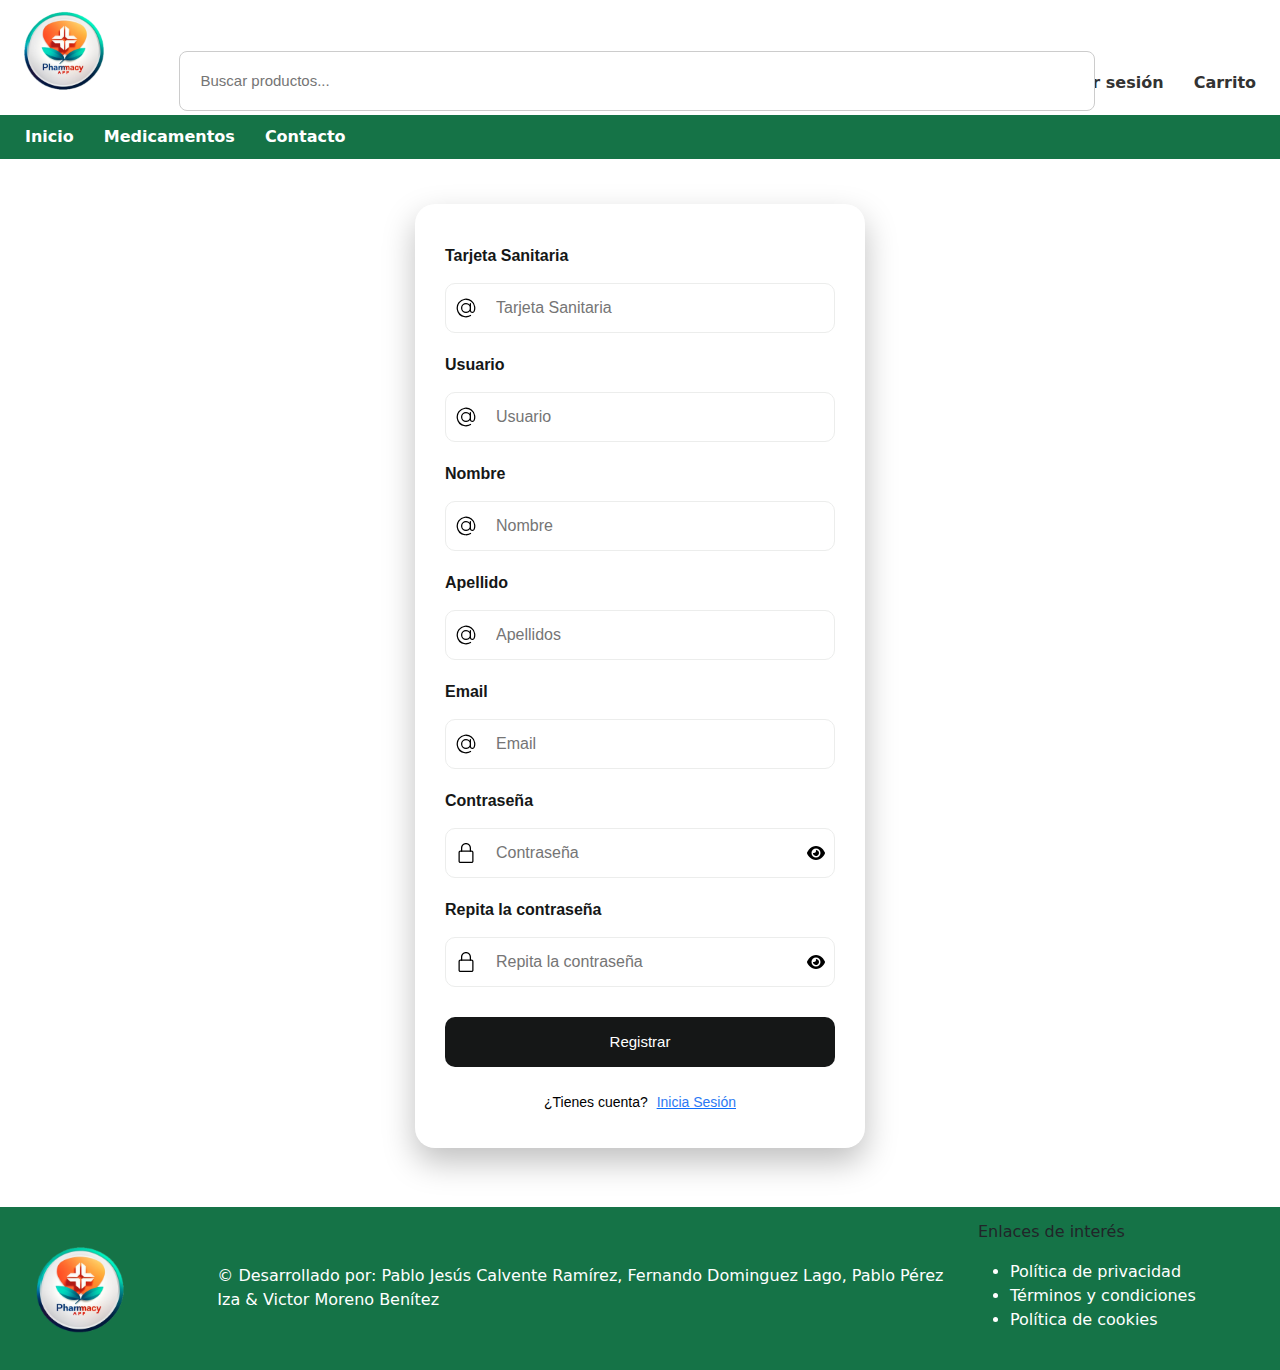
<file: registro.html>
<!DOCTYPE html>
<html lang="es">

<head>
    <meta charset="UTF-8">
    <meta name="viewport" content="width=device-width, initial-scale=1.0">
    <title>PharmacyApp - Registro</title>
    <link rel="icon" href="img/favicon.png" type="image/x-icon"> <!-- favicon -->
    <script src="JS/registro.js" defer></script> <!-- Script de JavaScript -->
    <link rel="stylesheet" href="/CSS/estilo.css"> <!-- Hoja de estilos -->
    <link href="CSS/bootstrap.min.css" rel="stylesheet">
    <!-- Bootstrap -->
</head>

<body>
    <header>
        <div class="header-top">
            <a href="./index.html" class="nav-logo"><img id="imagen-nav" src="img/logo_sin_fondo.png" alt="Logo"></a>
            <div class="container">
                <div class="buscador">
                    <input type="text" placeholder="Buscar productos...">
                </div>
                <div class="cuenta-carrito">
                    <a href="./login.html" class="cuenta"><i class="fas fa-user"></i> Iniciar sesión</a>
                    <a href="#" class="carrito"><i class="fas fa-shopping-cart"></i> Carrito</a>
                </div>
            </div>
        </div>
        <nav>
            <ul class="menu-verde">
                <li><a href="./index.html">Inicio</a></li>
                <li><a href="">Medicamentos</a></li>
                <li><a href="./contacto.html">Contacto</a></li>
            </ul>
        </nav>
    </header>
    <main>
        <!-- Sección de inicio -->
        <section>
            <div id = "contenedor-login">
                <div id = "login">
                    <form class="form" method ="post">
                        <div class="flex-column">
                            <label>Tarjeta Sanitaria</label></div>
                            <div class="inputForm">
                              <svg height="20" viewBox="0 0 32 32" width="20" xmlns="http://www.w3.org/2000/svg"><g id="Layer_3" data-name="Layer 3"><path d="m30.853 13.87a15 15 0 0 0 -29.729 4.082 15.1 15.1 0 0 0 12.876 12.918 15.6 15.6 0 0 0 2.016.13 14.85 14.85 0 0 0 7.715-2.145 1 1 0 1 0 -1.031-1.711 13.007 13.007 0 1 1 5.458-6.529 2.149 2.149 0 0 1 -4.158-.759v-10.856a1 1 0 0 0 -2 0v1.726a8 8 0 1 0 .2 10.325 4.135 4.135 0 0 0 7.83.274 15.2 15.2 0 0 0 .823-7.455zm-14.853 8.13a6 6 0 1 1 6-6 6.006 6.006 0 0 1 -6 6z"></path></g></svg>
                              <input type="text" name = "tarjeta" class="input" placeholder="Tarjeta Sanitaria">
                        </div>
                        <div class="flex-column">
                            <label>Usuario</label></div>
                            <div class="inputForm">
                              <svg height="20" viewBox="0 0 32 32" width="20" xmlns="http://www.w3.org/2000/svg"><g id="Layer_3" data-name="Layer 3"><path d="m30.853 13.87a15 15 0 0 0 -29.729 4.082 15.1 15.1 0 0 0 12.876 12.918 15.6 15.6 0 0 0 2.016.13 14.85 14.85 0 0 0 7.715-2.145 1 1 0 1 0 -1.031-1.711 13.007 13.007 0 1 1 5.458-6.529 2.149 2.149 0 0 1 -4.158-.759v-10.856a1 1 0 0 0 -2 0v1.726a8 8 0 1 0 .2 10.325 4.135 4.135 0 0 0 7.83.274 15.2 15.2 0 0 0 .823-7.455zm-14.853 8.13a6 6 0 1 1 6-6 6.006 6.006 0 0 1 -6 6z"></path></g></svg>
                              <input type="text" name = "usuario" class="input" placeholder="Usuario">
                        </div>
                        <div class="flex-column">
                            <label>Nombre</label></div>
                            <div class="inputForm">
                              <svg height="20" viewBox="0 0 32 32" width="20" xmlns="http://www.w3.org/2000/svg"><g id="Layer_3" data-name="Layer 3"><path d="m30.853 13.87a15 15 0 0 0 -29.729 4.082 15.1 15.1 0 0 0 12.876 12.918 15.6 15.6 0 0 0 2.016.13 14.85 14.85 0 0 0 7.715-2.145 1 1 0 1 0 -1.031-1.711 13.007 13.007 0 1 1 5.458-6.529 2.149 2.149 0 0 1 -4.158-.759v-10.856a1 1 0 0 0 -2 0v1.726a8 8 0 1 0 .2 10.325 4.135 4.135 0 0 0 7.83.274 15.2 15.2 0 0 0 .823-7.455zm-14.853 8.13a6 6 0 1 1 6-6 6.006 6.006 0 0 1 -6 6z"></path></g></svg>
                              <input type="text" name = "nombre" class="input" placeholder="Nombre">
                        </div>
                        <div class="flex-column">
                            <label>Apellido</label></div>
                            <div class="inputForm">
                              <svg height="20" viewBox="0 0 32 32" width="20" xmlns="http://www.w3.org/2000/svg"><g id="Layer_3" data-name="Layer 3"><path d="m30.853 13.87a15 15 0 0 0 -29.729 4.082 15.1 15.1 0 0 0 12.876 12.918 15.6 15.6 0 0 0 2.016.13 14.85 14.85 0 0 0 7.715-2.145 1 1 0 1 0 -1.031-1.711 13.007 13.007 0 1 1 5.458-6.529 2.149 2.149 0 0 1 -4.158-.759v-10.856a1 1 0 0 0 -2 0v1.726a8 8 0 1 0 .2 10.325 4.135 4.135 0 0 0 7.83.274 15.2 15.2 0 0 0 .823-7.455zm-14.853 8.13a6 6 0 1 1 6-6 6.006 6.006 0 0 1 -6 6z"></path></g></svg>
                              <input type="text" name = "apellido" class="input" placeholder="Apellidos">
                        </div>
                        <div class="flex-column">
                            <label>Email</label></div>
                            <div class="inputForm">
                              <svg height="20" viewBox="0 0 32 32" width="20" xmlns="http://www.w3.org/2000/svg"><g id="Layer_3" data-name="Layer 3"><path d="m30.853 13.87a15 15 0 0 0 -29.729 4.082 15.1 15.1 0 0 0 12.876 12.918 15.6 15.6 0 0 0 2.016.13 14.85 14.85 0 0 0 7.715-2.145 1 1 0 1 0 -1.031-1.711 13.007 13.007 0 1 1 5.458-6.529 2.149 2.149 0 0 1 -4.158-.759v-10.856a1 1 0 0 0 -2 0v1.726a8 8 0 1 0 .2 10.325 4.135 4.135 0 0 0 7.83.274 15.2 15.2 0 0 0 .823-7.455zm-14.853 8.13a6 6 0 1 1 6-6 6.006 6.006 0 0 1 -6 6z"></path></g></svg>
                              <input type="email" name = "email" class="input" placeholder="Email">
                        </div>
                        <div class="flex-column">
                            <label>Contraseña</label></div>
                            <div class="inputForm">
                              <svg height="20" viewBox="-64 0 512 512" width="20" xmlns="http://www.w3.org/2000/svg"><path d="m336 512h-288c-26.453125 0-48-21.523438-48-48v-224c0-26.476562 21.546875-48 48-48h288c26.453125 0 48 21.523438 48 48v224c0 26.476562-21.546875 48-48 48zm-288-288c-8.8125 0-16 7.167969-16 16v224c0 8.832031 7.1875 16 16 16h288c8.8125 0 16-7.167969 16-16v-224c0-8.832031-7.1875-16-16-16zm0 0"></path><path d="m304 224c-8.832031 0-16-7.167969-16-16v-80c0-52.929688-43.070312-96-96-96s-96 43.070312-96 96v80c0 8.832031-7.167969 16-16 16s-16-7.167969-16-16v-80c0-70.59375 57.40625-128 128-128s128 57.40625 128 128v80c0 8.832031-7.167969 16-16 16zm0 0"></path></svg>        
                              <input type="password" name = "contrasena" class="input" placeholder="Contraseña">
                              <svg viewBox="0 0 576 512" height="1em" xmlns="http://www.w3.org/2000/svg"><path d="M288 32c-80.8 0-145.5 36.8-192.6 80.6C48.6 156 17.3 208 2.5 243.7c-3.3 7.9-3.3 16.7 0 24.6C17.3 304 48.6 356 95.4 399.4C142.5 443.2 207.2 480 288 480s145.5-36.8 192.6-80.6c46.8-43.5 78.1-95.4 93-131.1c3.3-7.9 3.3-16.7 0-24.6c-14.9-35.7-46.2-87.7-93-131.1C433.5 68.8 368.8 32 288 32zM144 256a144 144 0 1 1 288 0 144 144 0 1 1 -288 0zm144-64c0 35.3-28.7 64-64 64c-7.1 0-13.9-1.2-20.3-3.3c-5.5-1.8-11.9 1.6-11.7 7.4c.3 6.9 1.3 13.8 3.2 20.7c13.7 51.2 66.4 81.6 117.6 67.9s81.6-66.4 67.9-117.6c-11.1-41.5-47.8-69.4-88.6-71.1c-5.8-.2-9.2 6.1-7.4 11.7c2.1 6.4 3.3 13.2 3.3 20.3z"></path></svg>
                        </div>
                        <div class="flex-column">
                            <label>Repita la contraseña</label></div>
                            <div class="inputForm">
                                <svg height="20" viewBox="-64 0 512 512" width="20" xmlns="http://www.w3.org/2000/svg"><path d="m336 512h-288c-26.453125 0-48-21.523438-48-48v-224c0-26.476562 21.546875-48 48-48h288c26.453125 0 48 21.523438 48 48v224c0 26.476562-21.546875 48-48 48zm-288-288c-8.8125 0-16 7.167969-16 16v224c0 8.832031 7.1875 16 16 16h288c8.8125 0 16-7.167969 16-16v-224c0-8.832031-7.1875-16-16-16zm0 0"></path><path d="m304 224c-8.832031 0-16-7.167969-16-16v-80c0-52.929688-43.070312-96-96-96s-96 43.070312-96 96v80c0 8.832031-7.167969 16-16 16s-16-7.167969-16-16v-80c0-70.59375 57.40625-128 128-128s128 57.40625 128 128v80c0 8.832031-7.167969 16-16 16zm0 0"></path></svg>        
                                <input type="password" name = "contrasenaRep" class="input" placeholder="Repita la contraseña">
                                <svg viewBox="0 0 576 512" height="1em" xmlns="http://www.w3.org/2000/svg"><path d="M288 32c-80.8 0-145.5 36.8-192.6 80.6C48.6 156 17.3 208 2.5 243.7c-3.3 7.9-3.3 16.7 0 24.6C17.3 304 48.6 356 95.4 399.4C142.5 443.2 207.2 480 288 480s145.5-36.8 192.6-80.6c46.8-43.5 78.1-95.4 93-131.1c3.3-7.9 3.3-16.7 0-24.6c-14.9-35.7-46.2-87.7-93-131.1C433.5 68.8 368.8 32 288 32zM144 256a144 144 0 1 1 288 0 144 144 0 1 1 -288 0zm144-64c0 35.3-28.7 64-64 64c-7.1 0-13.9-1.2-20.3-3.3c-5.5-1.8-11.9 1.6-11.7 7.4c.3 6.9 1.3 13.8 3.2 20.7c13.7 51.2 66.4 81.6 117.6 67.9s81.6-66.4 67.9-117.6c-11.1-41.5-47.8-69.4-88.6-71.1c-5.8-.2-9.2 6.1-7.4 11.7c2.1 6.4 3.3 13.2 3.3 20.3z"></path></svg>
                        </div>
                        <button class="button-submit" id="boton">Registrar</button>
                        <p class="p">¿Tienes cuenta? <a href="./login.html"><span class="span">Inicia Sesión</span></a>
                    </form>
                </div>
            </div>
        </section>
    </main>
    <footer>
        <div class="footer-container">
            <div class="row">
                <div class="col-lg-2">
                    <img src="img/logo_sin_fondo.png" alt="Logo" id="imagen-footer">
                </div>
                <div class="col-lg-7">
                    <p> &copy; Desarrollado por: Pablo Jesús Calvente Ramírez, Fernando Dominguez Lago, Pablo Pérez Iza
                        & Victor
                        Moreno Benítez</p>
                </div>
                <div class="col-lg-3">
                    <p>Enlaces de interés</p>
                    <ul>
                        <li class="footer-li"><a href="./politicaPrivacidad.html">Política de privacidad</a></li>
                        <li class="footer-li"><a href="./terminosCondiciones.html">Términos y condiciones</a></li>
                        <li class="footer-li"><a href="#">Política de cookies</a></li>
                    </ul>
                </div>
            </div>
    </footer>
    <script src="JS/bootstrap.bundle.min.js"></script> <!-- Bootstrap -->
</body>

</html>
</file>
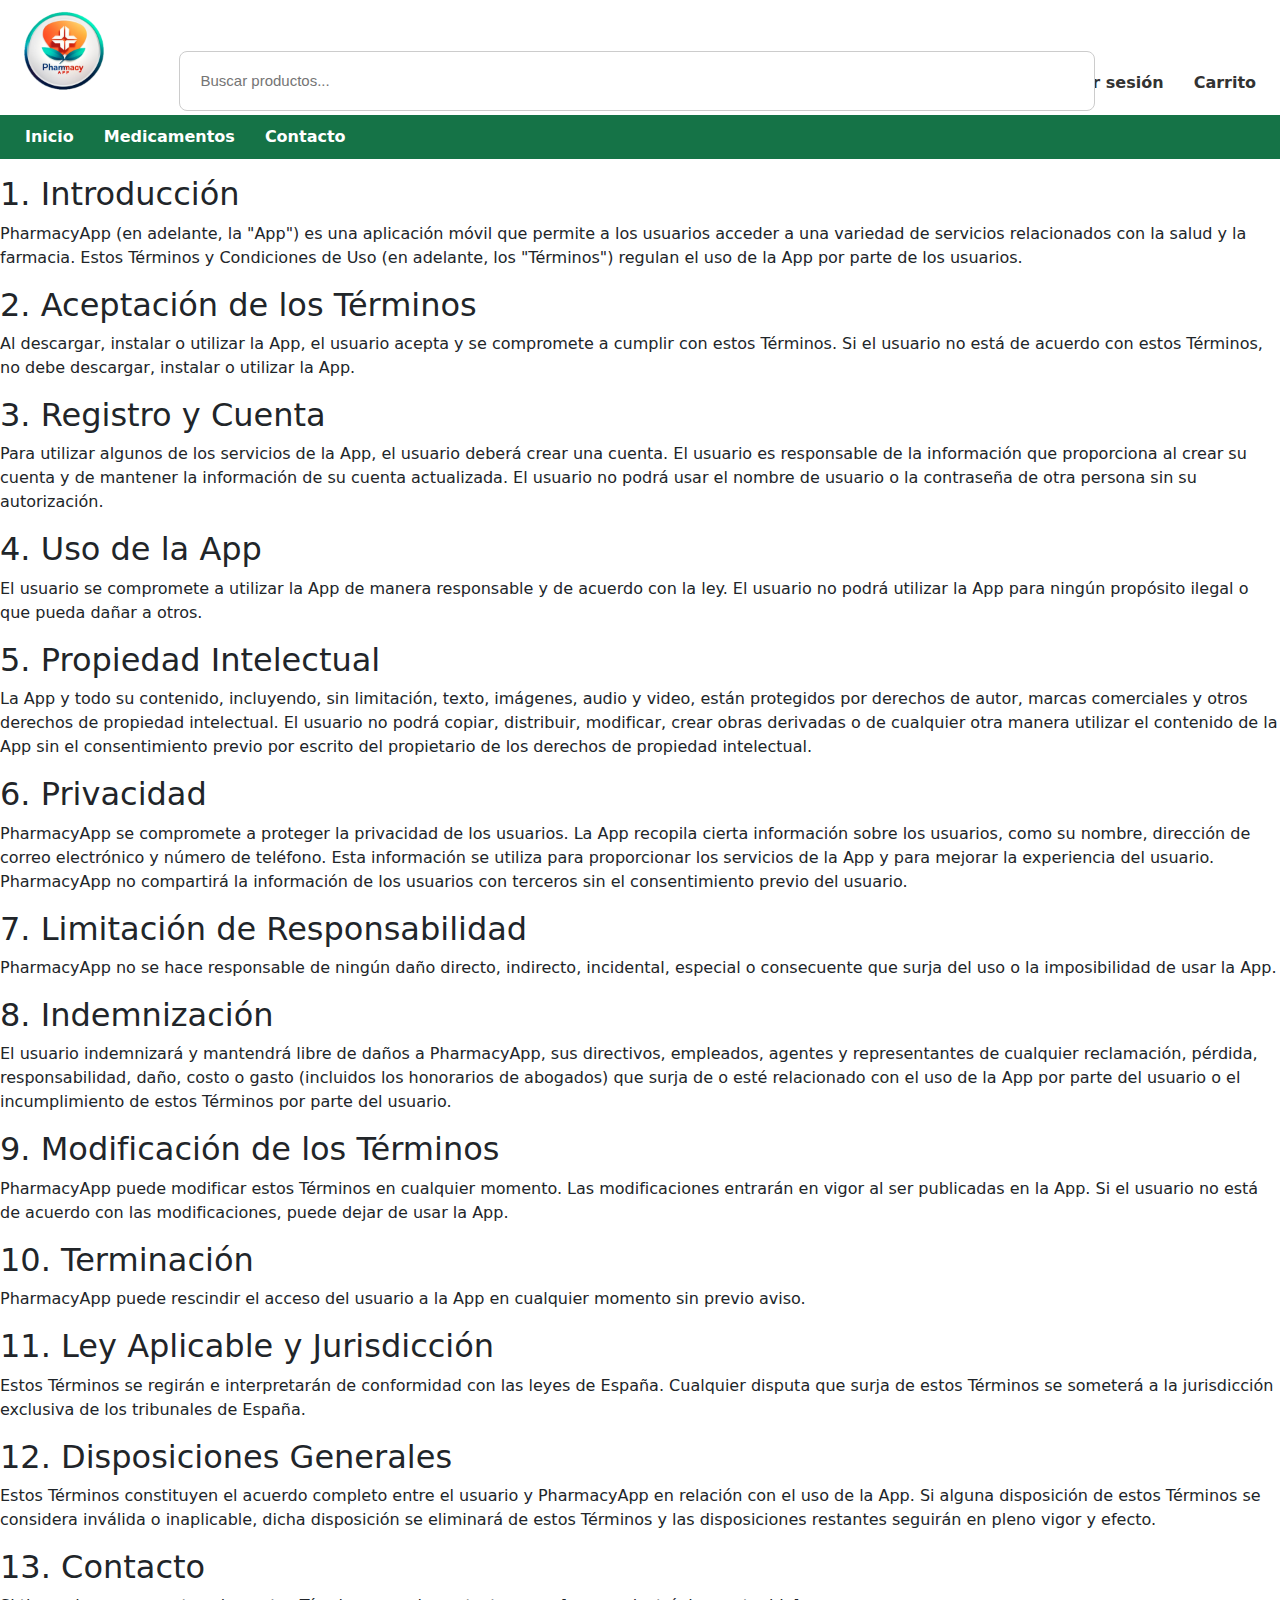
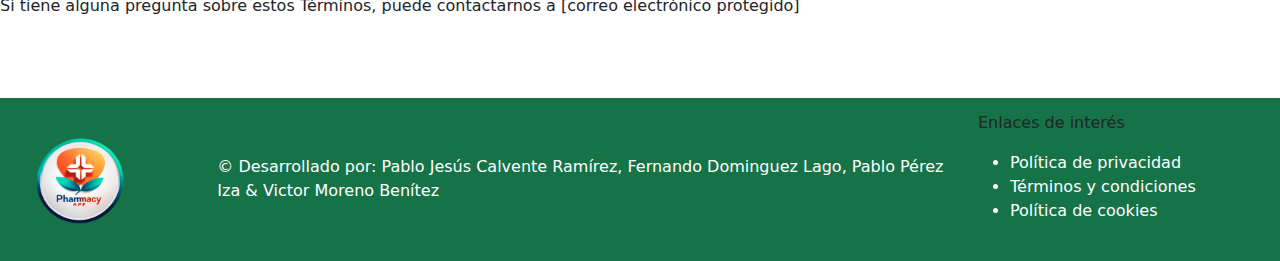
<file: terminosCondiciones.html>
<!DOCTYPE html>
<html lang="es">

<head>
    <meta charset="UTF-8">
    <meta name="viewport" content="width=device-width, initial-scale=1.0">
    <title>PharmacyApp - Terminos y Condiciones</title>
    <link rel="icon" href="img/favicon.png" type="image/x-icon"> <!-- favicon -->
    <script src="#"></script> <!-- Script de JavaScript -->
    <link rel="stylesheet" href="./CSS/estilo.css"> <!-- Hoja de estilos -->
    <link href="CSS/bootstrap.min.css" rel="stylesheet">
    <!-- Bootstrap -->
</head>

<body>
    <header>
        <div class="header-top">
            <a href="./index.html" class="nav-logo"><img id="imagen-nav" src="img/logo_sin_fondo.png" alt="Logo"></a>
            <div class="container">
                <div class="buscador">
                    <input type="text" placeholder="Buscar productos...">
                </div>
                <div class="cuenta-carrito">
                    <a href="./login.html" class="cuenta"><i class="fas fa-user"></i> Iniciar sesión</a>
                    <a href="#" class="carrito"><i class="fas fa-shopping-cart"></i> Carrito</a>
                </div>
            </div>
        </div>
        <nav>
            <ul class="menu-verde">
                <li><a href="./index.html">Inicio</a></li>
                <li><a href="">Medicamentos</a></li>
                <li><a href="./contacto.html">Contacto</a></li>
            </ul>
        </nav>
    </header>
    <main>
        <!-- Sección de inicio -->
        <div>
            <div>
                <article>
                    <h2>1. Introducción</h2>
                    <p>PharmacyApp (en adelante, la "App") es una aplicación móvil que permite a los usuarios acceder a una variedad de servicios relacionados con la salud y la farmacia. Estos Términos y Condiciones de Uso (en adelante, los "Términos") regulan el uso de la App por parte de los usuarios.</p>

                    <h2>2. Aceptación de los Términos</h2>
                    <p>Al descargar, instalar o utilizar la App, el usuario acepta y se compromete a cumplir con estos Términos. Si el usuario no está de acuerdo con estos Términos, no debe descargar, instalar o utilizar la App.</p>

                    <h2>3. Registro y Cuenta</h2>
                    <p>Para utilizar algunos de los servicios de la App, el usuario deberá crear una cuenta. El usuario es responsable de la información que proporciona al crear su cuenta y de mantener la información de su cuenta actualizada. El usuario no podrá usar el nombre de usuario o la contraseña de otra persona sin su autorización.</p>

                    <h2>4. Uso de la App</h2>
                    <p>El usuario se compromete a utilizar la App de manera responsable y de acuerdo con la ley. El usuario no podrá utilizar la App para ningún propósito ilegal o que pueda dañar a otros.</p>

                    <h2>5. Propiedad Intelectual</h2>
                    <p>La App y todo su contenido, incluyendo, sin limitación, texto, imágenes, audio y video, están protegidos por derechos de autor, marcas comerciales y otros derechos de propiedad intelectual. El usuario no podrá copiar, distribuir, modificar, crear obras derivadas o de cualquier otra manera utilizar el contenido de la App sin el consentimiento previo por escrito del propietario de los derechos de propiedad intelectual.</p>

                    <h2>6. Privacidad</h2>
                    <p>PharmacyApp se compromete a proteger la privacidad de los usuarios. La App recopila cierta información sobre los usuarios, como su nombre, dirección de correo electrónico y número de teléfono. Esta información se utiliza para proporcionar los servicios de la App y para mejorar la experiencia del usuario. PharmacyApp no compartirá la información de los usuarios con terceros sin el consentimiento previo del usuario.</p>

                    <h2>7. Limitación de Responsabilidad</h2>
                    <p>PharmacyApp no se hace responsable de ningún daño directo, indirecto, incidental, especial o consecuente que surja del uso o la imposibilidad de usar la App.</p>

                    <h2>8. Indemnización</h2>
                    <p>El usuario indemnizará y mantendrá libre de daños a PharmacyApp, sus directivos, empleados, agentes y representantes de cualquier reclamación, pérdida, responsabilidad, daño, costo o gasto (incluidos los honorarios de abogados) que surja de o esté relacionado con el uso de la App por parte del usuario o el incumplimiento de estos Términos por parte del usuario.</p>

                    <h2>9. Modificación de los Términos</h2>
                    <p>PharmacyApp puede modificar estos Términos en cualquier momento. Las modificaciones entrarán en vigor al ser publicadas en la App. Si el usuario no está de acuerdo con las modificaciones, puede dejar de usar la App.</p>

                    <h2>10. Terminación</h2>
                    <p>PharmacyApp puede rescindir el acceso del usuario a la App en cualquier momento sin previo aviso.</p>

                    <h2>11. Ley Aplicable y Jurisdicción</h2>
                    <p>Estos Términos se regirán e interpretarán de conformidad con las leyes de España. Cualquier disputa que surja de estos Términos se someterá a la jurisdicción exclusiva de los tribunales de España.</p>

                    <h2>12. Disposiciones Generales</h2>
                    <p>Estos Términos constituyen el acuerdo completo entre el usuario y PharmacyApp en relación con el uso de la App. Si alguna disposición de estos Términos se considera inválida o inaplicable, dicha disposición se eliminará de estos Términos y las disposiciones restantes seguirán en pleno vigor y efecto.</p>

                    <h2>13. Contacto</h2>
                    <p>Si tiene alguna pregunta sobre estos Términos, puede contactarnos a [correo electrónico protegido]</p>
                </article>
            </div>
        </div>
    </main>
    <footer>
        <div class="footer-container">
            <div class="row">
                <div class="col-lg-2">
                    <img src="img/logo_sin_fondo.png" alt="Logo" id="imagen-footer">
                </div>
                <div class="col-lg-7">
                    <p> &copy; Desarrollado por: Pablo Jesús Calvente Ramírez, Fernando Dominguez Lago, Pablo Pérez Iza
                        & Victor
                        Moreno Benítez</p>
                </div>
                <div class="col-lg-3">
                    <p>Enlaces de interés</p>
                    <ul>
                        <li class="footer-li"><a href="./politicaPrivacidad.html">Política de privacidad</a></li>
                        <li class="footer-li"><a href="./terminosCondiciones.html">Términos y condiciones</a></li>
                        <li class="footer-li"><a href="#">Política de cookies</a></li>
                    </ul>
                </div>
            </div>
    </footer>
    <script src="JS/bootstrap.bundle.min.js"></script> <!-- Bootstrap -->
</body>

</html>
</file>
<file: CSS/estilo.css>
/* TONALIDADES DE VERDES DE MÁS OSCURO A CLARO
#006837
#009245
#39b54a
#22b573
*/

/*--------------------------------NAVBAR-------------------------------------*/

/* Estilos para el header superior */


.header-top .buscador {
  flex-grow: 1;
  display: flex;
  justify-content: center;
}

.header-top .buscador button {
  margin-left: 10px;
}

.buscador input[type="text"] {
  width: 82%; 
  height:70% ;
  padding: 20px; 
  border: 1px solid #ccc;
  border-radius: 8px;
  font-size: 15px;
  margin-right: 6px;
  margin-bottom: 4px;
}


.buscador button[type="submit"] {
  border: none;
  background: none;
  width: 20px;
  height: 20px; 
  padding: 0; 
}

.buscador button[type="submit"] img {
  width: 20px;
  height: 20px;
}

.cuenta-carrito {
  float: right;
  width: 50%;
  text-align: right;
  margin-top: -8%;
  margin-right: -7%;
}

.cuenta-carrito a {
  display: inline-block;
  margin-right: 20px;
  margin-top: 45px;
  text-decoration: none;
  color: #333;
  font-weight: bold;
}

.cuenta-carrito a:hover {
  color: #009245;
}

/*-------------------------------BANNER----------------------------------*/
.cuenta-carrito i {
  margin-right: 5px;
}
.menu-verde {
  width: 100vw;
  list-style: none;
  display: flex;
  justify-content: left;
  padding: 10px;
  background-color: #157347;
}

.menu-verde li a {
  color: white;
  text-decoration: none;
}

.menu-verde a {
  text-decoration: none;
  color: white;
  padding: 10px 15px;
  font-weight: bold;
}

.menu-verde a:hover {
  background-color: #002712; /* Verde más oscuro */
}

.nav-logo img {
  width: 10%;
  margin-top: -1%;
  margin-bottom: -5%
}

/*--------------------------------MAIN-------------------------------------*/

/* Container for the main content */
#contenedor-login,
#contenedor-registro {
  display: flex;
  justify-content: center;
  align-items: center;
  margin-bottom: -6%;
}

#contenedor-login {
  margin-top: 10%;
}

/* Cardboard for Login */
#loginform,
#registroform {
  background: #ffffff;
  box-shadow: 0px 14px 32px rgba(0, 0, 0, 0.25);
  border-radius: 10px;
  padding: 20px;
  width: 340px;
  box-sizing: border-box;
}

/* Separator for fields in Login form */
.input-field {
  margin-bottom: 20px;
}

/*IMG center*/
.imagen-nav {
  margin-top: 20px; 
}

/*Letter Index*/
#letras-index h2 {
  display: flex;
  justify-content: center;
}

#letras-index p {
  margin-left: 20%;
  margin-right: 20%;
}

.salud {
  display: flex;
  flex-direction: column;
  justify-content: center;
  align-items: center;
  text-align: center;
  margin-top: 2%;
}

#productos {
  display: flex;
  justify-content: space-around; 
  flex-wrap: wrap; 
}

/*-------------------------PRODUCTOS DESTACADOS--------------------------*/

.salud h2 {
  margin-bottom: 3%;
}

/*Card products propierties */
.card {
  flex: 0 0 calc(20% - 30px);
  background: #fff;
  border-radius: 2px;
  display: flex;
  flex-direction: column;
  margin: 15px;
  position: relative;
  box-shadow: 0 3px 6px rgba(0,0,0,0.16), 0 3px 6px rgba(0,0,0,0.23);
}

.card img {
  width: 90%;
  height: 47%;
  object-fit: cover;
}

.card h2 {
  color: #333;
  margin: 0;
  padding: 1rem;
  flex-grow: 1;
  min-height: 50px;
}

.card p {
  color: #666;
  padding: 1rem;
  margin: 0;
}
/*Añadir button propierties */
.card .add-to-cart {
  background-color: #157347;
  border: none;
  color: white;
  padding: 12px 24px;
  text-align: center;
  text-decoration: none;
  display: inline-block;
  font-size: 16px;
  margin: 4px 2px;
  cursor: pointer;
  transition-duration: 0.4s; 
}
/* Añadir button effects */
.card .add-to-cart:hover {
  background-color: #157347;
  color: black;
  transform: scale(1.05);
}
/*--------------------------------SERVICIOS-------------------------------------*/
.servicios-list {
  display: flex;
  flex-wrap: wrap;
  justify-content: space-between;
}

.servicios-list .card img {
  width: 200px;
  height: 150px;
  object-fit: cover;
}

.servicios-list .card h3 {
  font-size: 25px;
  text-align: center;
}

.servicios-list .card p {
  font-size: 16px;
  text-align: center;
}

.productos img {
  width: 100%;
  height: auto;
  object-fit: cover;
}
/*---------------------------EQUIPO LIST PROPIERTIES---------------------------*/

/* Cards from "Equipo list */
.card-equipo {
  display: flex;
  flex-direction: row; 
  align-items: center; 
  justify-content: center; 
  border: 1px solid #ccc;
  border-radius: 5px;
  padding: 15px;
  margin: auto;
  width: fit-content;
  box-sizing: border-box;
  flex-wrap: wrap;
  margin-top: 15px;
}

/*Transiction on card*/
.servicios-list .card, .servicios-list .card-equipo {
  transition: transform 0.3s ease-in-out;
}

.servicios-list .card:hover, .servicios-list .card-equipo:hover {
  transform: scale(1.05);
}


.titulo-parrafo {
  display: flex;
  flex-direction: column; 
  align-items: center;
  justify-content: center; 
}

.card-equipo .equipo-list {
  display: flex;
  justify-content: center;
  flex-wrap: nowrap;
}

.card-equipo .miembro {
  display: flex;
  flex-direction: column;
  align-items: center;
  margin: 0 10px;
}

.card-equipo .miembro img {
  width: 100px;
  height: 100px;
  border-radius: 50%; 
  object-fit: cover;
}

.card-equipo .miembro h3, .card-equipo .miembro p {
  text-align: center;
  width: 100%;
}
/*--------------------------------CONTACTO-------------------------------------*/
.form-contact {
  background: #ffffff;
  box-shadow: 0px 14px 32px rgba(0, 0, 0, 0.25);
  border-radius: 10px;
  padding: 20px;
  width: 340px;
  box-sizing: border-box;
  margin-left: 2%;
  width: 50%;
}

.form-contact div {
  margin-bottom: 10px;
}

.card-redes {
  display: flex;
  align-items: left;
  height: 100%; 
}

.container-form{

  display: flex;
  justify-content: space-between;
  align-items: center;
  
}

.campo {
  margin-bottom: 15px;
}

label {
  display: block;
  margin-bottom: 5px;
  font-weight: bold;
}

input,
textarea {
  width: 100%;
  padding: 8px;
  border: 1px solid #ccc;
  border-radius: 4px;
}

textarea {
  height: 100px;
}

button {
  background-color: #252727; 
  color: white;
  padding: 10px 20px;
  border: none;
  border-radius: 4px;
  cursor: pointer;
  transition: background-color 0.3s;
}

button:hover {
  background-color: #45a049; /* Verde más oscuro */
}

.imagen-Form {
  display: flex;
  justify-content: center;
  margin-top: -570px;
  margin-left: 1000px;
}

.donde-estamos {
  order: 1;
  background: #ffffff;
  box-shadow: 0px 14px 32px rgba(0, 0, 0, 0.25);
  border-radius: 10px;
  padding: 20px;
  box-sizing: border-box;
  margin-left: 2%;
  width: 50%;
  margin-bottom: 322px;
}


.servicios {
  padding: 40px;
}

.servicios h2 {
  text-align: center;
  margin-bottom: 35px;
}

.servicios-list {
  list-style: none;
  margin: 0;
  padding: 0;
}

.servicios-list li {
  margin-bottom: 20px;
}

.servicios-list i {
  font-size: 24px;
  margin-right: 20px;
}

.servicios-list p {
  font-size: 16px;
  line-height: 1.5;
}

.form {
  display: flex;
  flex-direction: column;
  gap: 10px;
  background-color: #ffffff;
  padding: 30px;
  width: 450px;
  border-radius: 20px;
  box-shadow: 0px 14px 32px rgba(0, 0, 0, 0.25);
  font-family: -apple-system, BlinkMacSystemFont, "Segoe UI", Roboto, Oxygen,
    Ubuntu, Cantarell, "Open Sans", "Helvetica Neue", sans-serif;
  margin-top: -22%;
  margin-bottom: 16%;
}

::placeholder {
  font-family: -apple-system, BlinkMacSystemFont, "Segoe UI", Roboto, Oxygen,
    Ubuntu, Cantarell, "Open Sans", "Helvetica Neue", sans-serif;
}

.form button {
  align-self: flex-end;
}

.flex-column > label {
  color: #151717;
  font-weight: 600;
}

.inputForm {
  border: 1.5px solid #ecedec;
  border-radius: 10px;
  height: 50px;
  display: flex;
  align-items: center;
  padding-left: 10px;
  transition: 0.2s ease-in-out;
}

.input {
  margin-left: 10px;
  border-radius: 10px;
  border: none;
  width: 85%;
  height: 100%;
}

.input:focus {
  outline: none;
}

.inputForm:focus-within {
  border: 1.5px solid #2d79f3;
}

.flex-row {
  display: flex;
  flex-direction: row;
  align-items: center;
  gap: 10px;
  justify-content: space-between;
}

.flex-row > div > label {
  font-size: 14px;
  color: black;
  font-weight: 400;
}

.span {
  font-size: 14px;
  margin-left: 5px;
  color: #2d79f3;
  font-weight: 500;
  cursor: pointer;
}

.button-submit {
  margin: 20px 0 10px 0;
  background-color: #151717;
  border: none;
  color: white;
  font-size: 15px;
  font-weight: 500;
  border-radius: 10px;
  height: 50px;
  width: 100%;
  cursor: pointer;
}

.button-submit:hover {
  background-color: #252727;
}

.p {
  text-align: center;
  color: black;
  font-size: 14px;
  margin: 5px 0;
}

.btn {
  margin-top: 10px;
  width: 100%;
  height: 50px;
  border-radius: 10px;
  display: flex;
  justify-content: center;
  align-items: center;
  font-weight: 500;
  gap: 10px;
  border: 1px solid #ededef;
  background-color: white;
  cursor: pointer;
  transition: 0.2s ease-in-out;
}

.btn:hover {
  border: 1px solid #2d79f3;
}

.card {
  width: fit-content;
  height: fit-content;
  background-color: rgb(238, 238, 238);
  display: flex;
  flex-direction: row;
  align-items: center;
  justify-content: center;
  padding: 25px 25px;
  gap: 20px;
  box-shadow: 0px 0px 20px rgba(0, 0, 0, 0.055);
}

/* for all social containers*/
.socialContainer {
  width: 52px;
  height: 52px;
  background-color: rgb(44, 44, 44);
  display: flex;
  align-items: center;
  justify-content: center;
  overflow: hidden;
  transition-duration: 0.3s;
}
/* instagram*/
.containerOne:hover {
  background-color: #d62976;
  transition-duration: 0.3s;
}
/* twitter*/
.containerTwo:hover {
  background-color: #00acee;
  transition-duration: 0.3s;
}
/* linkdin*/
.containerThree:hover {
  background-color: #0072b1;
  transition-duration: 0.3s;
}
/* Whatsapp*/
.containerFour:hover {
  background-color: #128c7e;
  transition-duration: 0.3s;
}

.socialContainer:active {
  transform: scale(0.9);
  transition-duration: 0.3s;
}

.socialSvg {
  width: 17px;
}

.socialSvg path {
  fill: rgb(255, 255, 255);
}

.socialContainer:hover .socialSvg {
  animation: slide-in-top 0.3s both;
}

@keyframes slide-in-top {
  0% {
    transform: translateY(-50px);
    opacity: 0;
  }

  100% {
    transform: translateY(0);
    opacity: 1;
  }
}
.politica-inicio{
  display: flex;
  justify-content: center;
  margin-top: 6%;
  box-shadow: 0px 0px 20px rgba(0, 0, 0, 0.055);
  background-color: #ffffff;
}

.politica{
  width: 50%;
  border: 2px solid black;
  border-radius: 10px;
}


/*---------------------------AÑADIR MEDICAMENTO------------------------------*/

.card {
  width: 350px;
  margin: 0 auto;
  box-shadow: 0px 0px 20px rgba(0, 0, 0, 0.1);
  border-radius: 10px;
  padding: 20px;
  background-color: #ffffff;
}

form {
  display: flex;
  flex-direction: column;
}

label {
  font-weight: bold;
  margin-top: 10px;
}

input, textarea {
  margin-top: 5px;
  padding: 10px;
  border: 1px solid #ccc;
  border-radius: 4px;
}

button {
  margin-top: 10px;
  padding: 10px;
  background-color: #4CAF50;
  color: white;
  border: none;
  border-radius: 4px;
  cursor: pointer;
}

button:hover {
  background-color: #45a049;
}

/*--------------------------------DASHBOARD---------------------------------*/
.menu-usuario {
  width: 200px; 
  padding: 20px;
  background-color: #f8f9fa;
  border-radius: 5px;
}

.menu-usuario h3 {
  color: #333;
  margin-bottom: 20px;
}

.menu-usuario ul {
  list-style-type: none;
  padding: 0;
}

.menu-usuario ul li a {
  color: #007bff;
  text-decoration: none;
}

.btn-cerrar-sesion {
  display: inline-block;
  margin-top: 20px;
  padding: 10px 20px;
  color: #fff;
  background-color: #dc3545;
  border-radius: 5px;
  text-decoration: none;
}

.dashboard {
  display: flex;
  justify-content: space-between;
  padding: 20px;
}

.menu-usuario {
  flex: 1;
  margin-right: 20px;
}

.card-pedidos {
  flex: 2;
  padding: 20px;
  background-color: #f9f9f9;
  border-radius: 5px;
  box-shadow: 0 2px 5px rgba(0, 0, 0, 0.15);
}

.card-usuario {
  flex: 1;
  padding: 20px;
  background-color: #f9f9f9;
  border-radius: 5px;
  box-shadow: 0 2px 5px rgba(0, 0, 0, 0.15);
  margin-left: 20px;
}

/*--------------------------------CARRITO----------------------------------*/

body {
  font-family: Arial, sans-serif;
  background-color: #f4f4f4;
  margin: 0;
  padding: 0;
}

table {
  width: 80%;
  margin: 20px auto;
  border-collapse: collapse;
}

table th, table td {
  padding: 15px;
  text-align: left;
  border-bottom: 1px solid #ddd;
}

table th {
  background-color: #4CAF50;
  color: white;
}

table img {
  width: 130px;
  height: 100px;
  object-fit: cover;
}

form {
  display: inline-block;
}

form button {
  background-color: #f44336;
  color: white;
  border: none;
  padding: 10px 20px;
  text-align: center;
  text-decoration: none;
  display: inline-block;
  font-size: 16px;
  margin: 4px 2px;
  cursor: pointer;
  border-radius: 12px;
  transition-duration: 0.4s;
}

form button:hover {
  background-color: white;
  color: black;
  border: 2px solid #f44336;
}

/*-----------------------------MEDICAMENTOS----------------------------------*/

.medicamentos-container {
  display: flex;
  flex-wrap: wrap;
  justify-content: space-between;
  text-align: center;
}

/*-------------------------------PEDIDOS-------------------------------------*/

.center {
  text-align: center;
}

/*--------------------------------POPUP--------------------------------------*/

.popup {
  display: none;
  position: fixed;
  z-index: 1;
  padding-top: 100px;
  left: 0;
  top: 0;
  width: 100%;
  height: 100%;
  overflow: auto;
  background-color: rgb(0,0,0);
  background-color: rgba(0,0,0,0.4);
}

/* Contenido del popup */
.popup-content {
  background-color: #fefefe;
  margin: auto;
  padding: 20px;
  border: 1px solid #888;
  width: 80%;
}

/* Botón de cierre del popup */
.close {
  color: #aaaaaa;
  float: right;
  font-size: 28px;
  font-weight: bold;
}

/* Estilos para el botón de cierre del popup */
.close:hover,
.close:focus {
  color: #000;
  text-decoration: none;
  cursor: pointer;
}

/*----------------------------POPUP RECORDATORIO--------------------------------*/
#recordatorio {
  position: fixed;
  z-index: 1;
  left: 0;
  top: 0;
  width: 100%;
  height: 100%;
  background-color: rgba(0,0,0,0.4);
  display: none;
  align-items: center;
  justify-content: center;
}

#recordatorio-content {
  background-color: #fefefe;
  padding: 20px;
  border: 1px solid #888;
  width: 50%;
  text-align: center;
  box-shadow: 0 4px 8px 0 rgba(0,0,0,0.2), 0 6px 20px 0 rgba(0,0,0,0.19);
}

#opciones {
  display: flex;
  justify-content: space-around; /* Cambiado de space-between a space-around */
  margin-top: 20px;
}

#opciones button {
  padding: 10px 20px;
  font-size: 16px;
  cursor: pointer;
  margin-right: 10px; /* Añadido margen a la derecha */
}

/*-------------------------------POPUPS2 Y 3-----------------------------------*/

#popup2, #popup3 {
  position: fixed;
  z-index: 1;
  left: 0;
  top: 0;
  width: 100%;
  height: 100%;
  background-color: rgba(0,0,0,0.4); /* Fondo semi-transparente */
  display: none; /* Inicialmente ocultos */
  align-items: center;
  justify-content: center;
}

#popup-content {
  background-color: #fefefe;
  padding: 20px;
  border: 1px solid #888;
  width: 50%;
  text-align: center;
  box-shadow: 0 4px 8px 0 rgba(0,0,0,0.2), 0 6px 20px 0 rgba(0,0,0,0.19);
}

#popup2 > div, #popup3 > div {
  background-color: #fefefe;
  margin: auto;
  padding: 20px;
  border: 1px solid #888;
  width: 30%; /* Ajusta esto según tus necesidades */
  text-align: center;
  box-shadow: 0 4px 8px 0 rgba(0,0,0,0.2), 0 6px 20px 0 rgba(0,0,0,0.19);
  display: flex;
  flex-direction: column;
  align-items: center;
}

.cerrar-popup {
  padding: 10px 20px;
  font-size: 16px;
  cursor: pointer;
  display: inline-block;
  margin-top: 20px;
}


/*--------------------------------FOOTER-------------------------------------*/
body {
  font-family: 'Poppins', sans-serif;
  display: flex;
  flex-direction: column;
  min-height: 100vh;
}
main {
  flex: 1 0 auto;
}

footer {
  flex-shrink: 0;
}

.footer-links {
  display: flex;
  flex-wrap: wrap;
  justify-content: space-between;
}

.footer-links a {
  flex: 1 1 200px;
}

.footer-container {
  background-color: #157347;
  padding-top: 1%;
  margin-top: 5%;
  box-sizing: border-box;
  width: 100%;
}

#imagen-footer {
  padding-bottom: 10px;
  padding-left: 10px;
  height: 150px;
  float: left;
}

.col-lg-7 > p {
  margin-top: 6%;
  color: white;
}

.footer-li {
  color: white;
}

.footer-li > a {
  color: white;
  text-decoration: none;
}
.col-lg-2 p {
  color: white;
}
</file>
